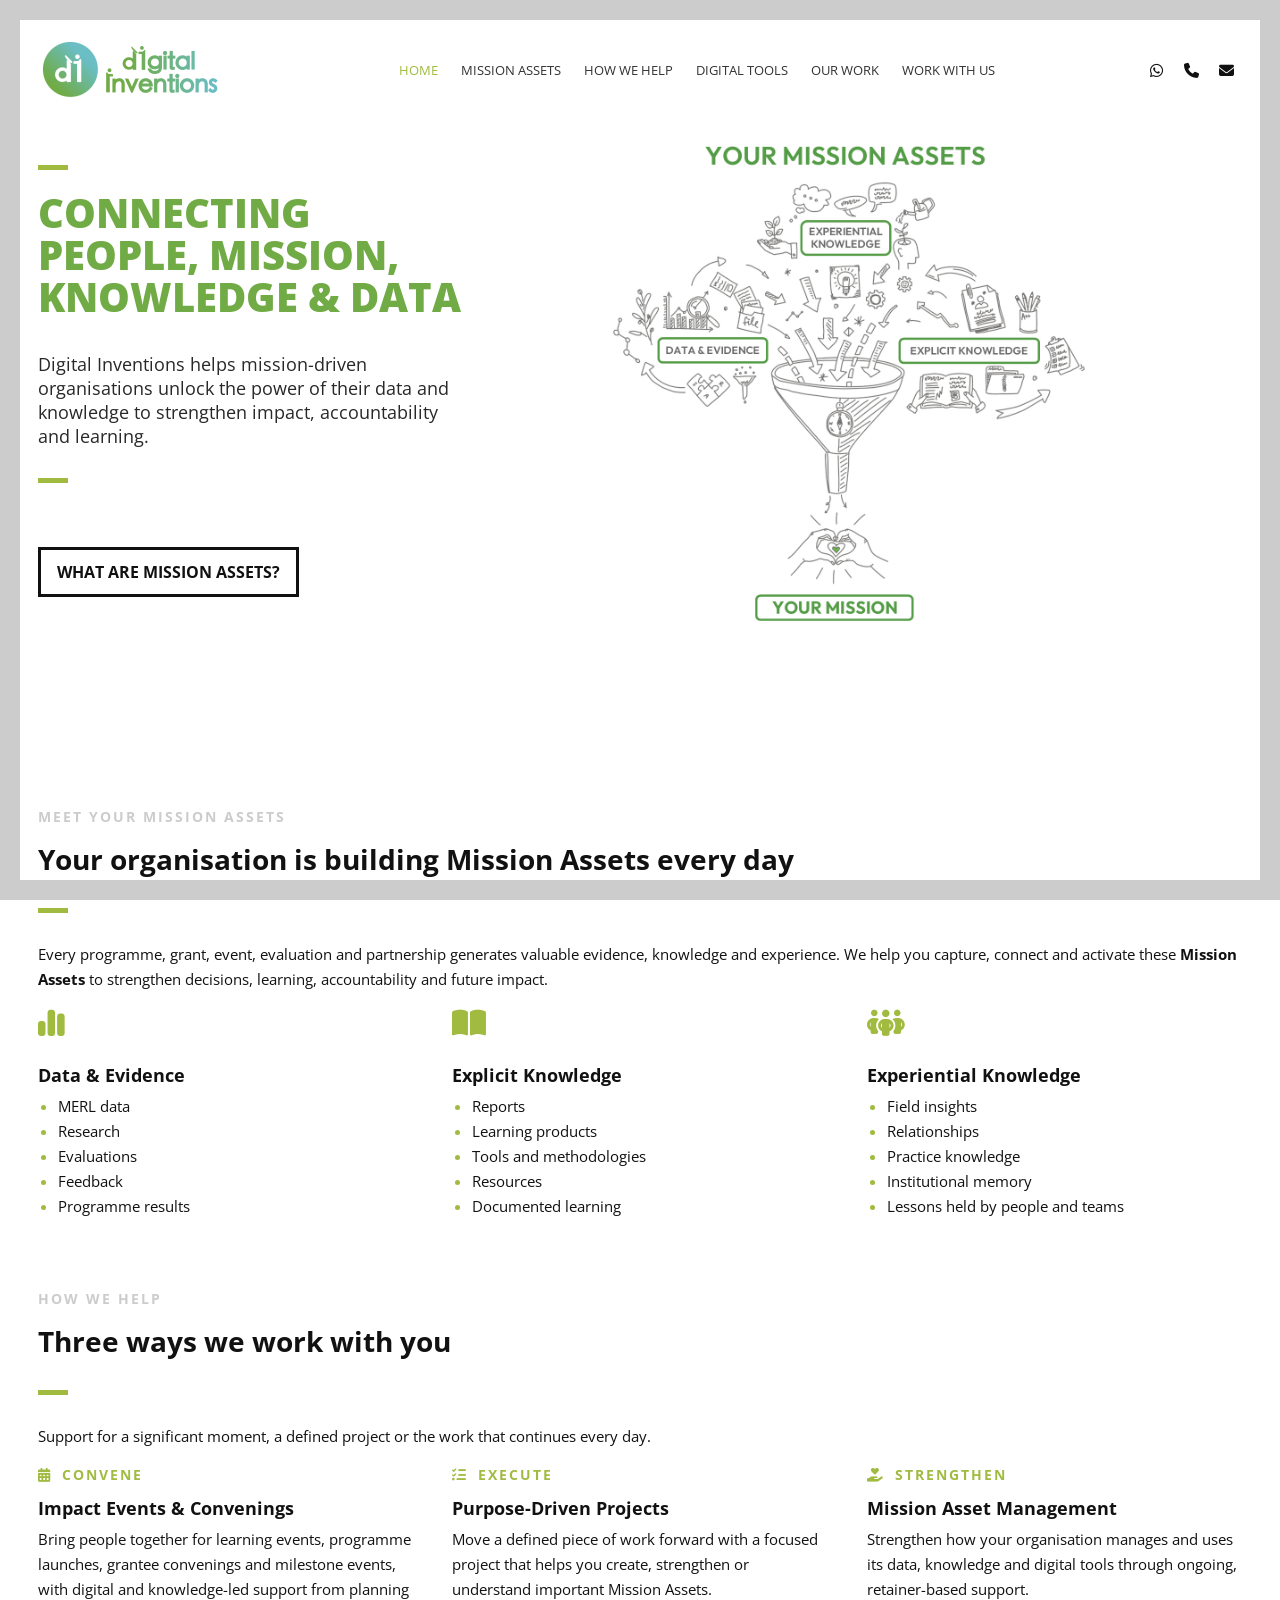
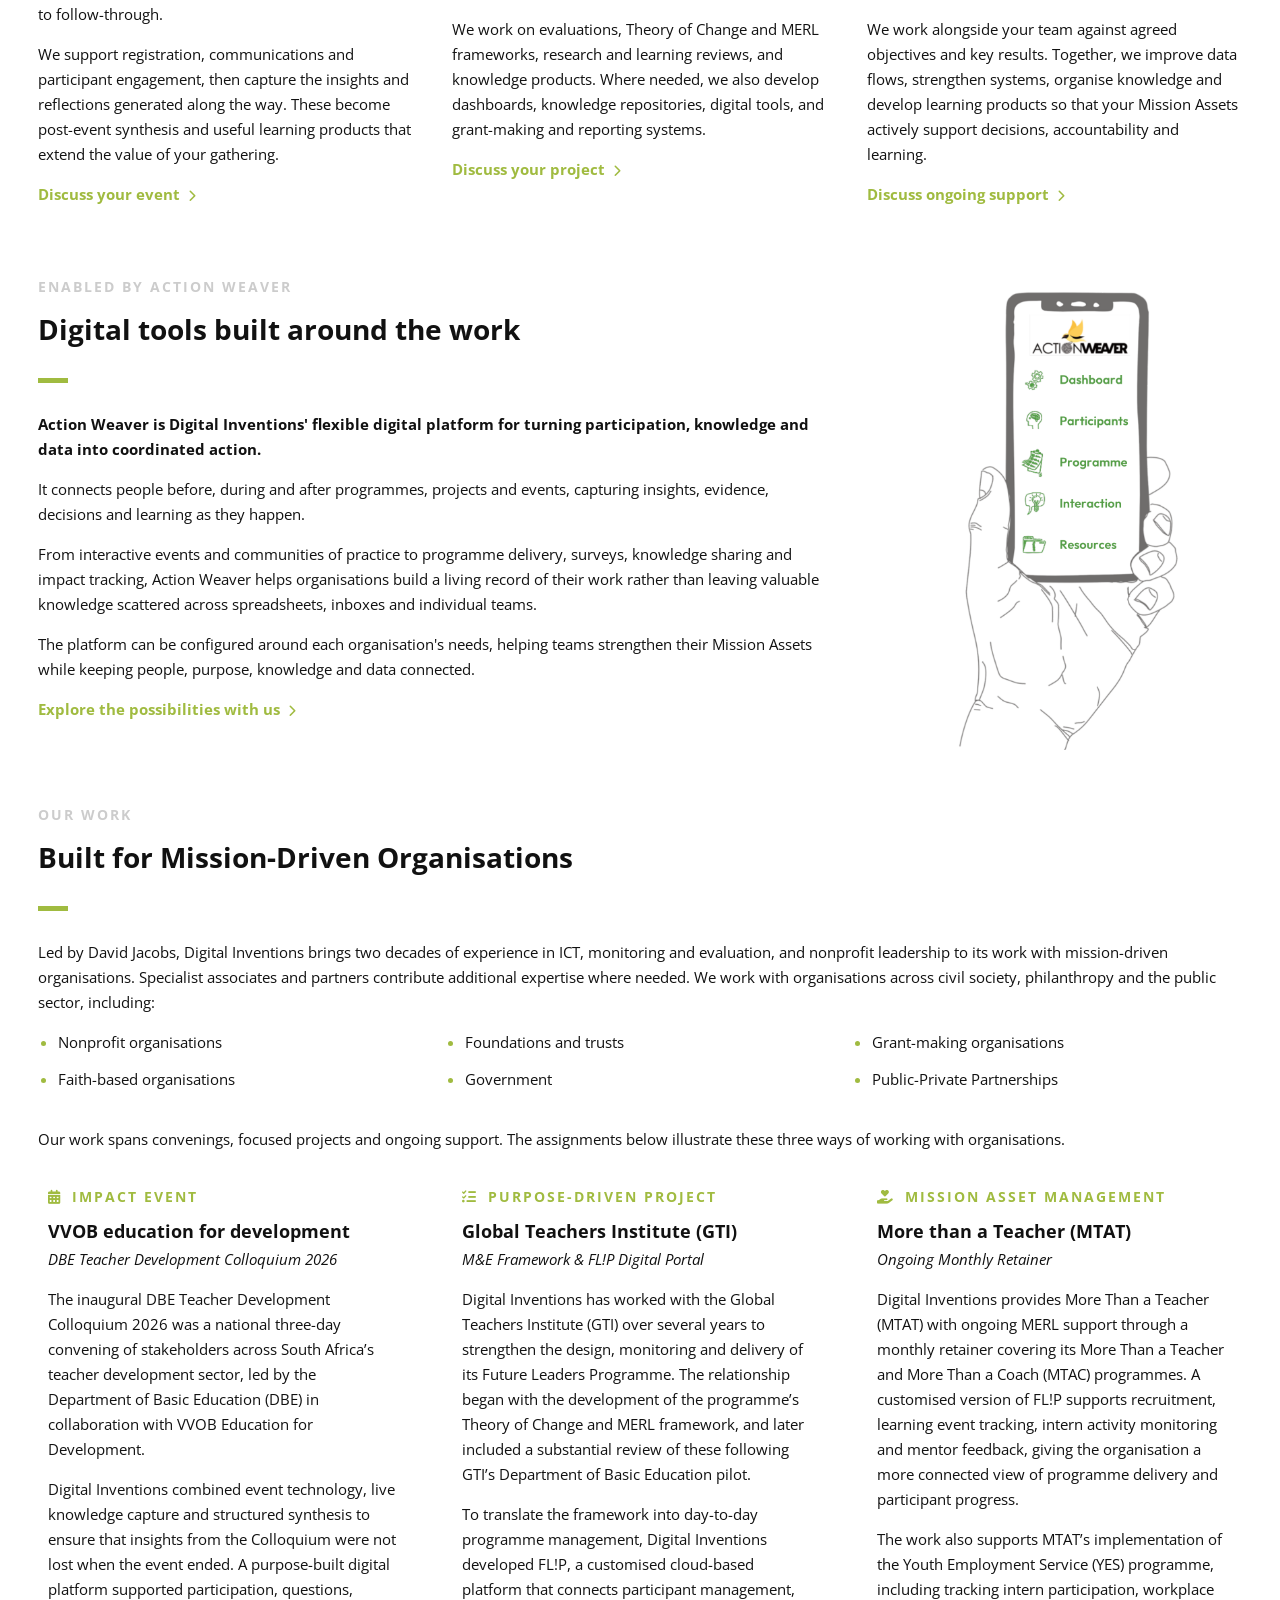
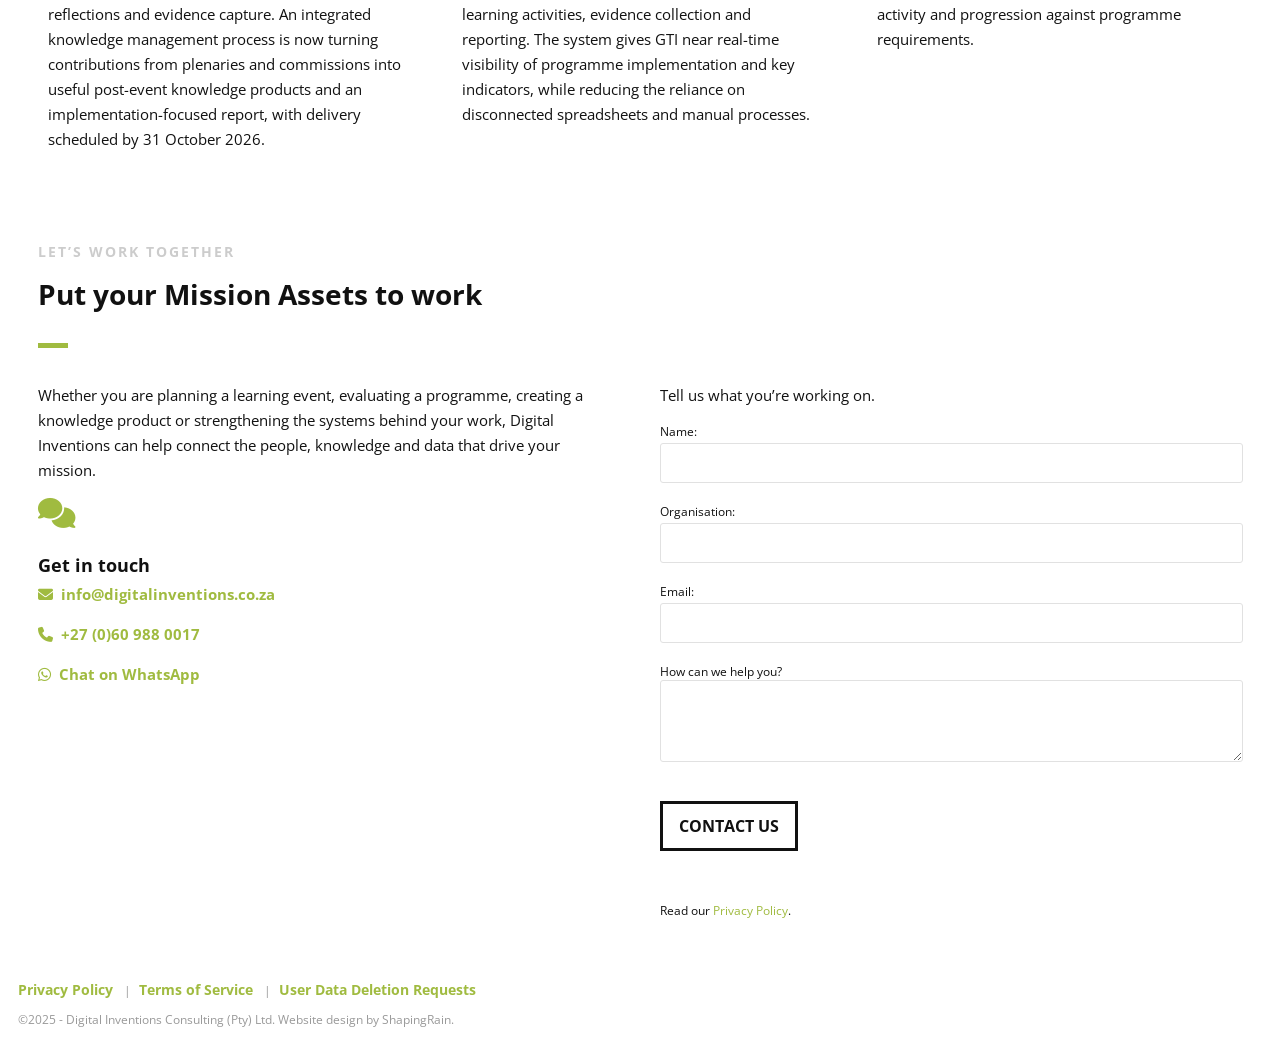
<file: index.html>
<!DOCTYPE html>
<html>
<head lang="en">
    <meta charset="UTF-8">

    <!--Page Title-->
    <title>Digital Inventions Consulting</title>

    <!--Meta Keywords and Description-->
    <meta name="keywords" content="">
    <meta name="description" content="">
    <meta name="viewport" content="width=device-width, initial-scale=1.0, user-scalable=no" />
    <meta http-equiv="Cache-Control" content="no-store, no-cache, must-revalidate">
    <meta http-equiv="Pragma" content="no-cache">
    <meta http-equiv="Expires" content="0">

    <!--Favicon-->
    <link rel="shortcut icon" href="images/favicon.ico" title="Favicon" />

    <!-- Main CSS Files -->
    <link rel="stylesheet" href="css/style.css">

    <!-- Namari Color CSS -->
    <link rel="stylesheet" href="css/namari-color.css">

    <!--Icon Fonts - Font Awesome Icons-->
    <link href="fontawesome/css/all.min.css" rel="stylesheet">

    <!-- Animate CSS-->
    <link href="css/animate.css" rel="stylesheet" type="text/css">
    <!--Google Webfonts-->
    <link href='https://fonts.googleapis.com/css?family=Open+Sans:400,300,600,700,800' rel='stylesheet' type='text/css'>


</head>
<body>

<!-- Preloader -->
<div id="preloader">
    <div id="status" class="la-ball-triangle-path">
        <div></div>
        <div></div>
        <div></div>
    </div>
</div>
<!--End of Preloader-->

<div class="page-border" data-wow-duration="0.7s" data-wow-delay="0.2s">
    <div class="top-border wow fadeInDown animated" style="visibility: visible; animation-name: fadeInDown;"></div>
    <div class="right-border wow fadeInRight animated" style="visibility: visible; animation-name: fadeInRight;"></div>
    <div class="bottom-border wow fadeInUp animated" style="visibility: visible; animation-name: fadeInUp;"></div>
    <div class="left-border wow fadeInLeft animated" style="visibility: visible; animation-name: fadeInLeft;"></div>
</div>

<div id="wrapper">

    <header id="banner" class="scrollto clearfix" data-enllax-ratio=".5">
        <div id="header" class="nav-collapse">
            <div class="row clearfix">
                <div class="col-1">

                    <!--Logo-->
                    <div id="logo">

                        <!--Logo that is shown on the banner-->
                        <img src="images/logo.png" id="banner-logo" alt="Landing Page"/>
                        <!--End of Banner Logo-->

                        <!--The Logo that is shown on the sticky Navigation Bar-->
                        <img src="images/logo-2.png" id="navigation-logo" alt="Landing Page"/>
                        <!--End of Navigation Logo-->

                    </div>
                    <!--End of Logo-->

                    <aside>

                        <!--Social Icons in Header-->
                        <ul class="social-icons">
                            <li>
                                <a target="_blank" title="Whatsapp" href="https://wa.me/+27609880017">
                                    <b><i class="fa fa-brands fa-whatsapp fa-1x"></i></b><span>Whatsapp</span>
                                </a>
                            </li>
                            <li>
                                <a target="_blank" title="Telephone" href="tel:+27609880017">
                                    <i class="fa fa-phone fa-1x"></i><span>Telephone</span>
                                </a>
                            </li>
                            <li>
                                <script>
                                    const user = "info";
                                    const domain = "digitalinventions.co.za";
                                    const email = user + "@" + domain;
                                    document.write('<a target="_blank" title="Email" href="mailto:' + email + '"><i class="fa fa-envelope fa-1x"></i></a>');
                                </script>
                            </li>
                        </ul>
                        <!--End of Social Icons in Header-->

                    </aside>

                    <!--Main Navigation-->
                    <nav id="nav-main">
                        <ul>
                            <li>
                                <a href="#banner">Home</a>
                            </li>
                            <li>
                                <a href="#about">MISSION ASSETS</a>
                            </li>
                            <li>
                                <a href="#approach">HOW WE HELP</a>
                            </li>
                            <li>
                                <a href="#action-weaver">DIGITAL TOOLS</a>
                            </li>
                            <li>
                                <a href="#services">OUR WORK</a>
                            </li>
                            <li>
                                <a href="#contact">Work with Us</a>
                            </li>
                        </ul>
                    </nav>
                    <!--End of Main Navigation-->

                    <div id="nav-trigger"><span></span></div>
                    <nav id="nav-mobile"></nav>

                </div>
            </div>
        </div><!--End of Header-->

        <!--Banner Content-->
        <div id="banner-content" class="row clearfix">

            <div class="col-38">

                <div class="section-heading">
                    <h1 class="desktop-heading">CONNECTING PEOPLE, MISSION, KNOWLEDGE &amp; DATA</h1>
                    <h2>Digital Inventions helps mission-driven organisations unlock the power of their data and knowledge to strengthen impact, accountability and learning.</h2>
                </div>

                <!--Call to Action-->
                <a href="#about" class="button">WHAT ARE MISSION ASSETS?</a>
                <!--End Call to Action-->

            </div>

        </div><!--End of Row-->
    </header>

    <!--Main Content Area-->
    <main id="content">

        <!--Mission Assets-->
        <section id="about" class="introduction scrollto">
            <div class="row no-padding-bottom clearfix">
                <div class="col-1 mission-assets-intro">
                    <div class="section-heading">
                        <h3>MEET YOUR MISSION ASSETS</h3>
                        <h2 class="section-title">Your organisation is building Mission Assets every day</h2>
                    </div>
                    <p>Every programme, grant, event, evaluation and partnership generates valuable evidence, knowledge and experience. We help you capture, connect and activate these <strong>Mission Assets</strong> to strengthen decisions, learning, accountability and future impact.</p>
                </div>
                <div class="col-3 icon-block icon-top mission-asset-column">
                    <div class="icon"><i class="fa-solid fa-chart-simple fa-2x" aria-hidden="true"></i></div>
                    <div class="icon-block-description">
                        <h4>Data &amp; Evidence</h4>
                        <ul class="mission-asset-list">
                            <li>MERL data</li>
                            <li>Research</li>
                            <li>Evaluations</li>
                            <li>Feedback</li>
                            <li>Programme results</li>
                        </ul>
                    </div>
                </div>
                <div class="col-3 icon-block icon-top mission-asset-column">
                    <div class="icon"><i class="fa-solid fa-book-open fa-2x" aria-hidden="true"></i></div>
                    <div class="icon-block-description">
                        <h4>Explicit Knowledge</h4>
                        <ul class="mission-asset-list">
                            <li>Reports</li>
                            <li>Learning products</li>
                            <li>Tools and methodologies</li>
                            <li>Resources</li>
                            <li>Documented learning</li>
                        </ul>
                    </div>
                </div>
                <div class="col-3 icon-block icon-top mission-asset-column">
                    <div class="icon"><i class="fa-solid fa-people-group fa-2x" aria-hidden="true"></i></div>
                    <div class="icon-block-description">
                        <h4>Experiential Knowledge</h4>
                        <ul class="mission-asset-list">
                            <li>Field insights</li>
                            <li>Relationships</li>
                            <li>Practice knowledge</li>
                            <li>Institutional memory</li>
                            <li>Lessons held by people and teams</li>
                        </ul>
                    </div>
                </div>
                <div class="col-1 mission-funnel-mobile">
                    <img src="images/company-images/mission.png" width="900" height="600" alt="Data and evidence, explicit knowledge and experiential knowledge flow together through a funnel to support your mission." loading="lazy">
                </div>
            </div>
        </section>
        <!--End of Mission Assets-->
        <!--How We Help-->
        <section id="approach" class="introduction scrollto">
            <div class="row no-padding-bottom clearfix">
                <div class="col-1 help-intro">
                    <div class="section-heading">
                        <h3>HOW WE HELP</h3>
                        <h2 class="section-title">Three ways we work with you</h2>
                    </div>
                    <p>Support for a significant moment, a defined project or the work that continues every day.</p>
                </div>
                <div class="col-3 icon-block icon-top help-column">
                    <div class="icon"><i class="fa-solid fa-calendar-days fa-2x" aria-hidden="true"></i><strong class="help-icon-label">CONVENE</strong></div>
                    <div class="icon-block-description">
                        <h4>Impact Events &amp; Convenings</h4>
                        <p>Bring people together for learning events, programme launches, grantee convenings and milestone events, with digital and knowledge-led support from planning to follow-through.</p>
                        <p>We support registration, communications and participant engagement, then capture the insights and reflections generated along the way. These become post-event synthesis and useful learning products that extend the value of your gathering.</p>
                        <p><a href="#contact" class="enquiry-link"><strong>Discuss your event</strong><i class="fa-solid fa-chevron-right" aria-hidden="true"></i></a></p>
                    </div>
                </div>
                <div class="col-3 icon-block icon-top help-column">
                    <div class="icon"><i class="fa-solid fa-list-check fa-2x" aria-hidden="true"></i><strong class="help-icon-label">EXECUTE</strong></div>
                    <div class="icon-block-description">
                        <h4>Purpose-Driven Projects</h4>
                        <p>Move a defined piece of work forward with a focused project that helps you create, strengthen or understand important Mission Assets.</p>
                        <p>We work on evaluations, Theory of Change and MERL frameworks, research and learning reviews, and knowledge products. Where needed, we also develop dashboards, knowledge repositories, digital tools, and grant-making and reporting systems.</p>
                        <p><a href="#contact" class="enquiry-link"><strong>Discuss your project</strong><i class="fa-solid fa-chevron-right" aria-hidden="true"></i></a></p>
                    </div>
                </div>
                <div class="col-3 icon-block icon-top help-column">
                    <div class="icon"><i class="fa-solid fa-hand-holding-heart fa-2x" aria-hidden="true"></i><strong class="help-icon-label">STRENGTHEN</strong></div>
                    <div class="icon-block-description">
                        <h4>Mission Asset Management</h4>
                        <p>Strengthen how your organisation manages and uses its data, knowledge and digital tools through ongoing, retainer-based support.</p>
                        <p>We work alongside your team against agreed objectives and key results. Together, we improve data flows, strengthen systems, organise knowledge and develop learning products so that your Mission Assets actively support decisions, accountability and learning.</p>
                        <p><a href="#contact" class="enquiry-link"><strong>Discuss ongoing support</strong><i class="fa-solid fa-chevron-right" aria-hidden="true"></i></a></p>
                    </div>
                </div>
            </div>
        </section>
        <!--End of How We Help-->

        <!--Action Weaver-->
        <section id="action-weaver" class="introduction scrollto">
            <div class="row no-padding-bottom clearfix">
                <div class="col-2-3 digital-tools-copy">
                    <div class="section-heading">
                        <h3>ENABLED BY ACTION WEAVER</h3>
                        <h2 class="section-title">Digital tools built around the work</h2>
                    </div>
                    <p><strong>Action Weaver is Digital Inventions' flexible digital platform for turning participation, knowledge and data into coordinated action.</strong></p>
                    <p>It connects people before, during and after programmes, projects and events, capturing insights, evidence, decisions and learning as they happen.</p>
                    <p>From interactive events and communities of practice to programme delivery, surveys, knowledge sharing and impact tracking, Action Weaver helps organisations build a living record of their work rather than leaving valuable knowledge scattered across spreadsheets, inboxes and individual teams.</p>
                    <p>The platform can be configured around each organisation's needs, helping teams strengthen their Mission Assets while keeping people, purpose, knowledge and data connected.</p>
                    <p><a href="#contact" class="enquiry-link"><strong>Explore the possibilities with us</strong><i class="fa-solid fa-chevron-right" aria-hidden="true"></i></a></p>
                </div>
                <div class="col-3 digital-tools-image">
                    <img src="images/company-images/phone.png" alt="Action Weaver on a phone, showing Dashboard, Participants, Programme, Interaction and Resources" width="1068" height="1432" loading="lazy">
                </div>
            </div>
        </section>
        <!--End of Action Weaver-->
        <!--Our Work-->
        <section id="services" class="introduction scrollto">
            <div class="row no-padding-bottom clearfix">
                <div class="col-1">
                    <div class="section-heading">
                        <h3>OUR WORK</h3>
                        <h2 class="section-title">Built for Mission-Driven Organisations</h2>
                    </div>
                    <p>Led by David Jacobs, Digital Inventions brings two decades of experience in ICT, monitoring and evaluation, and nonprofit leadership to its work with mission-driven organisations. Specialist associates and partners contribute additional expertise where needed. We work with organisations across civil society, philanthropy and the public sector, including:</p>
                    <ul class="organisation-types">
                        <li>Nonprofit organisations</li>
                        <li>Foundations and trusts</li>
                        <li>Grant-making organisations</li>
                        <li>Faith-based organisations</li>
                        <li>Government</li>
                        <li>Public-Private Partnerships</li>
                    </ul>
                </div>
                <div class="col-1">
                    <p>Our work spans convenings, focused projects and ongoing support. The assignments below illustrate these three ways of working with organisations.</p>
                </div>
                <article class="col-3 icon-block icon-top">
                    <div class="icon section-heading case-study-category"><i class="fa-solid fa-calendar-days fa-2x" aria-hidden="true"></i><h3>IMPACT EVENT</h3></div>
                    <div class="icon-block-description">
                        <div class="section-heading case-study-heading">
                            <h4 class="case-study-client">VVOB education for development</h4>
                            <p class="case-study-assignment"><em>DBE Teacher Development Colloquium 2026</em></p>
                        </div>
                        <p>The inaugural DBE Teacher Development Colloquium 2026 was a national three-day convening of stakeholders across South Africa’s teacher development sector, led by the Department of Basic Education (DBE) in collaboration with VVOB Education for Development.</p>
                        <p>Digital Inventions combined event technology, live knowledge capture and structured synthesis to ensure that insights from the Colloquium were not lost when the event ended. A purpose-built digital platform supported participation, questions, reflections and evidence capture. An integrated knowledge management process is now turning contributions from plenaries and commissions into useful post-event knowledge products and an implementation-focused report, with delivery scheduled by 31 October 2026.</p>
                    </div>
                </article>
                <article class="col-3 icon-block icon-top">
                    <div class="icon section-heading case-study-category"><i class="fa-solid fa-list-check fa-2x" aria-hidden="true"></i><h3>PURPOSE-DRIVEN PROJECT</h3></div>
                    <div class="icon-block-description">
                        <div class="section-heading case-study-heading">
                            <h4 class="case-study-client">Global Teachers Institute (GTI)</h4>
                            <p class="case-study-assignment"><em>M&amp;E Framework &amp; FL!P Digital Portal</em></p>
                        </div>
                        <p>Digital Inventions has worked with the Global Teachers Institute (GTI) over several years to strengthen the design, monitoring and delivery of its Future Leaders Programme. The relationship began with the development of the programme’s Theory of Change and MERL framework, and later included a substantial review of these following GTI’s Department of Basic Education pilot.</p>
                        <p>To translate the framework into day-to-day programme management, Digital Inventions developed FL!P, a customised cloud-based platform that connects participant management, learning activities, evidence collection and reporting. The system gives GTI near real-time visibility of programme implementation and key indicators, while reducing the reliance on disconnected spreadsheets and manual processes.</p>
                    </div>
                </article>
                <article class="col-3 icon-block icon-top">
                    <div class="icon section-heading case-study-category"><i class="fa-solid fa-hand-holding-heart fa-2x" aria-hidden="true"></i><h3>MISSION ASSET MANAGEMENT</h3></div>
                    <div class="icon-block-description">
                        <div class="section-heading case-study-heading">
                            <h4 class="case-study-client">More than a Teacher (MTAT)</h4>
                            <p class="case-study-assignment"><em>Ongoing Monthly Retainer</em></p>
                        </div>
                        <p>Digital Inventions provides More Than a Teacher (MTAT) with ongoing MERL support through a monthly retainer covering its More Than a Teacher and More Than a Coach (MTAC) programmes. A customised version of FL!P supports recruitment, learning event tracking, intern activity monitoring and mentor feedback, giving the organisation a more connected view of programme delivery and participant progress.</p>
                        <p>The work also supports MTAT’s implementation of the Youth Employment Service (YES) programme, including tracking intern participation, workplace activity and progression against programme requirements.</p>
                    </div>
                </article>
            </div>
        </section>
        <!--End of Our Work-->
        <!--Contact Us-->
        <div id="contact" class="scrollto clearfix">
            <div class="row clearfix">
                <div class="col-1">
                    <div class="section-heading">
                        <h3>LET’S WORK TOGETHER</h3>
                        <h2 class="section-title">Put your Mission Assets to work</h2>
                    </div>
                </div>
                <div class="col-2">
                    <p>Whether you are planning a learning event, evaluating a programme, creating a knowledge product or strengthening the systems behind your work, Digital Inventions can help connect the people, knowledge and data that drive your mission.</p>
                    <div class="icon-block icon-top">
                        <div class="icon"><i class="fa fa-comments fa-2x" aria-hidden="true"></i></div>
                        <div class="icon-block-description">
                            <h4>Get in touch</h4>
                            <ul style="list-style-type:none; padding-left:0;">
                                <li><a href="mailto:info@digitalinventions.co.za"><i class="fa fa-envelope" aria-hidden="true"></i>&nbsp; <strong>info@digitalinventions.co.za</strong></a><br /><br /></li>
                                <li><a href="tel:+27609880017"><i class="fa fa-phone" aria-hidden="true"></i>&nbsp; <strong>+27 (0)60 988 0017</strong></a><br /><br /></li>
                                <li><a href="https://wa.me/27609880017"><i class="fa-brands fa-whatsapp" aria-hidden="true"></i>&nbsp; <strong>Chat on WhatsApp</strong></a></li>
                            </ul>
                        </div>
                    </div>
                </div>
                <div class="col-2">
                    <p>Tell us what you’re working on.</p>
                    <form action="https://formspree.io/f/meogzdgv" method="POST">
                        <div style="font-size:12px">
                            <label>Name:<br /><input style="width:100%" type="text" name="name" autocomplete="name" required></label><br /><br />
                            <label>Organisation:<br /><input style="width:100%" type="text" name="organisation" autocomplete="organization" required></label><br /><br />
                            <label>Email:<br /><input style="width:100%" type="email" name="_replyto" autocomplete="email" required></label><br /><br />
                            <label>How can we help you?<br /><textarea rows="4" style="width:100%" name="message" required></textarea></label><br />
                            <button type="submit" class="button">CONTACT US</button>
                            <p>Read our <a href="privacy-policy.html">Privacy Policy</a>.</p>
                        </div>
                    </form>
                </div>
            </div>
        </div>
        <!--End of Contact Us-->

    </main>
    <!--End Main Content Area-->


    <!--Footer-->
    <footer id="landing-footer" class="clearfix">
        <div class="row clearfix">

            <ul class="footer-links">
                <li><a href="privacy-policy.html">Privacy Policy</a></li>
                <li><a href="terms-of-service.html">Terms of Service</a></li>
                <li><a href="user-data-deletion-requests.html">User Data Deletion Requests</a></li>
            </ul>

            <p id="copyright">&copy;2025 - Digital Inventions Consulting (Pty) Ltd. Website design by <a href="https://www.shapingrain.com">ShapingRain</a>.</p>

           
            <!--End of Social Icons in Footer-->
        </div>
    </footer>
    <!--End of Footer-->

</div>

<!-- Include JavaScript resources -->
<script src="js/jquery.1.8.3.min.js"></script>
<script src="js/wow.min.js"></script>
<script src="js/featherlight.min.js"></script>
<script src="js/featherlight.gallery.min.js"></script>
<script src="js/jquery.enllax.min.js"></script>
<script src="js/jquery.scrollUp.min.js"></script>
<script src="js/jquery.easing.min.js"></script>
<script src="js/jquery.stickyNavbar.min.js"></script>
<script src="js/jquery.waypoints.min.js"></script>
<script src="js/images-loaded.min.js"></script>
<script src="js/lightbox.min.js"></script>
<script src="js/site.js"></script>


</body>
</html>
</file>
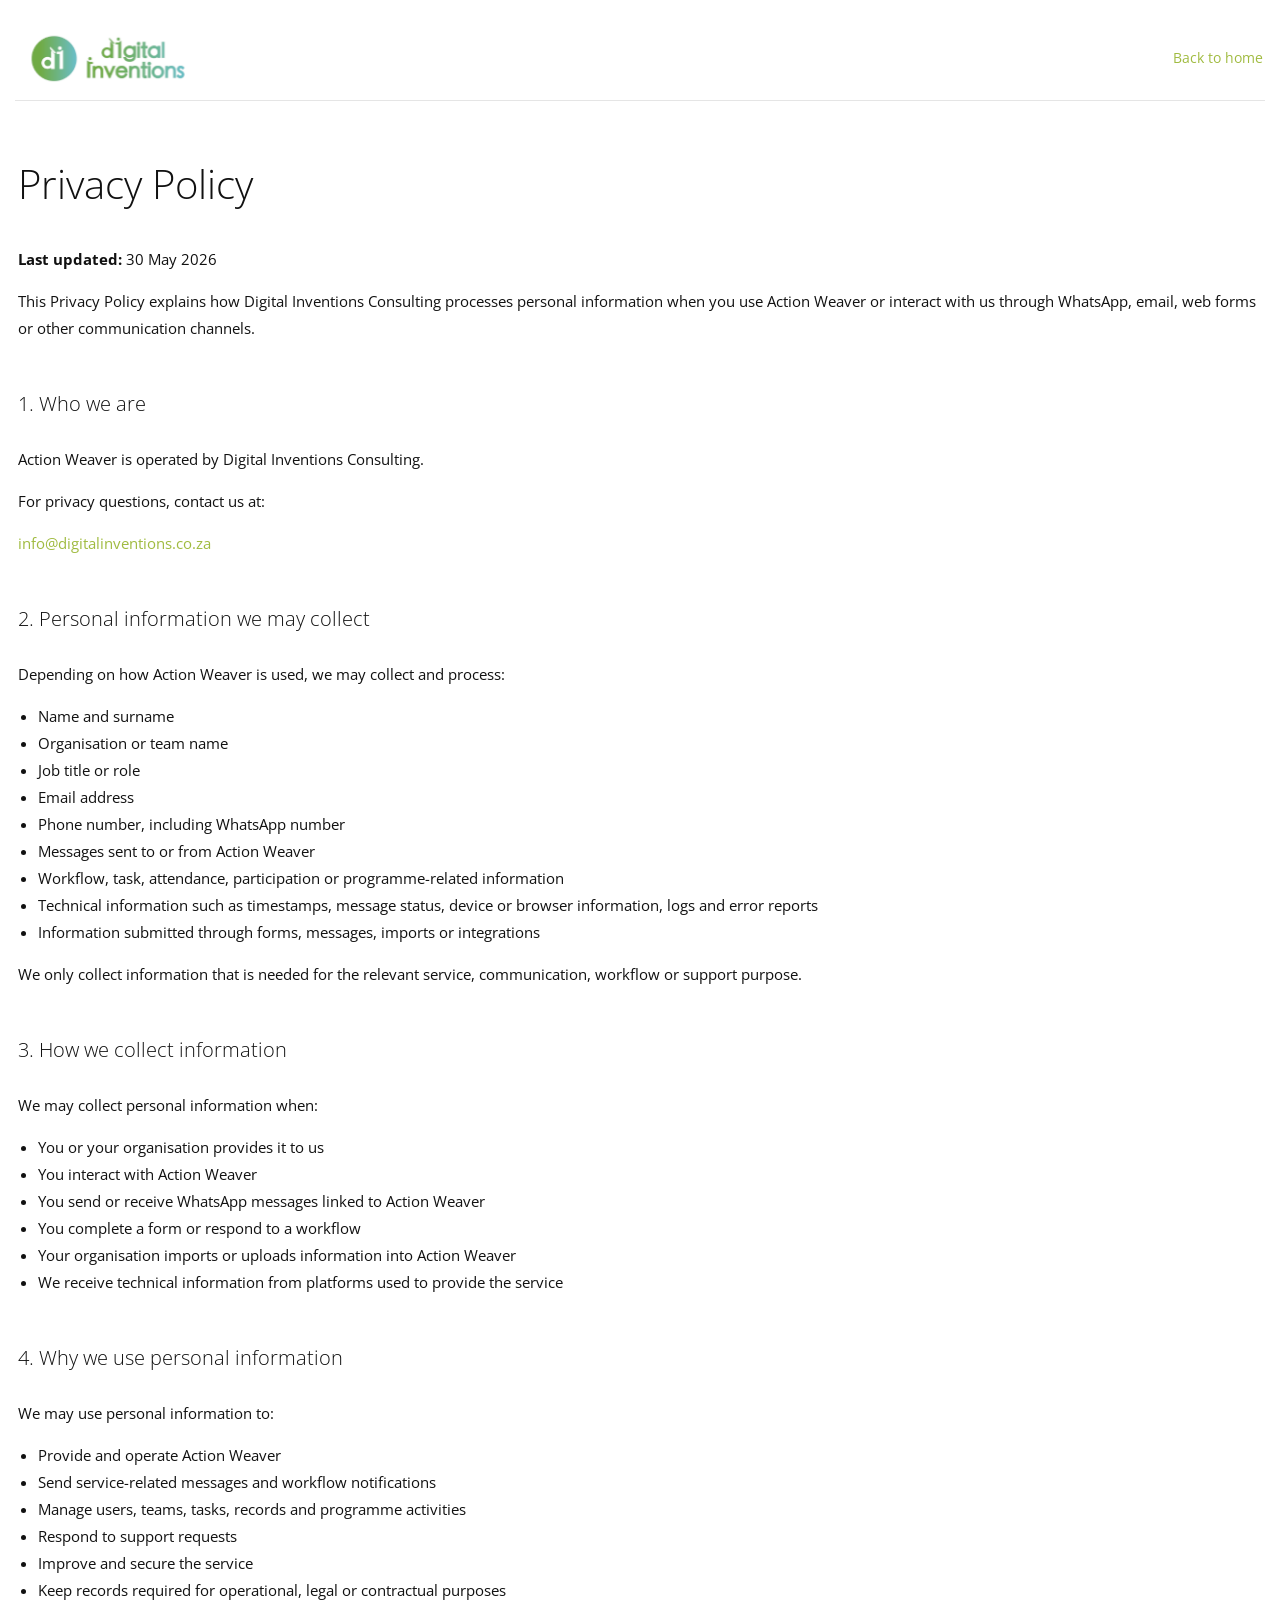
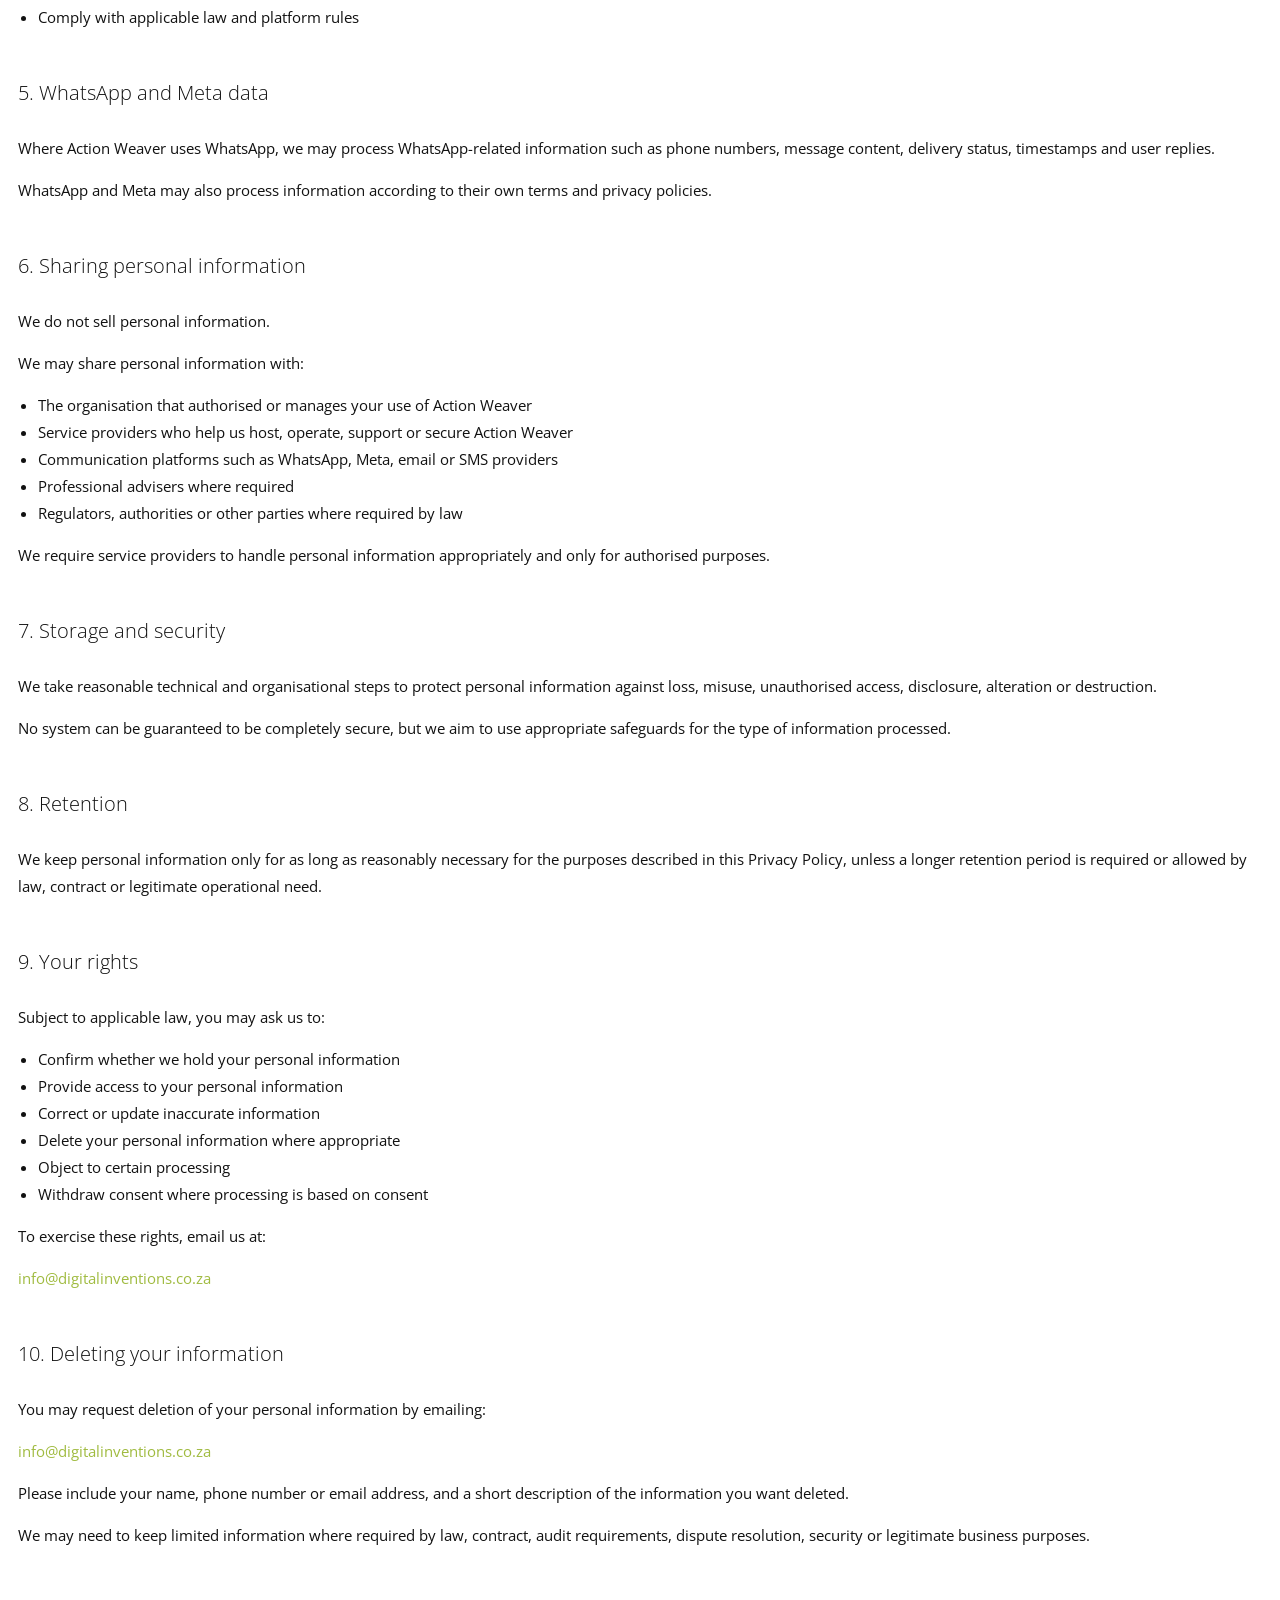
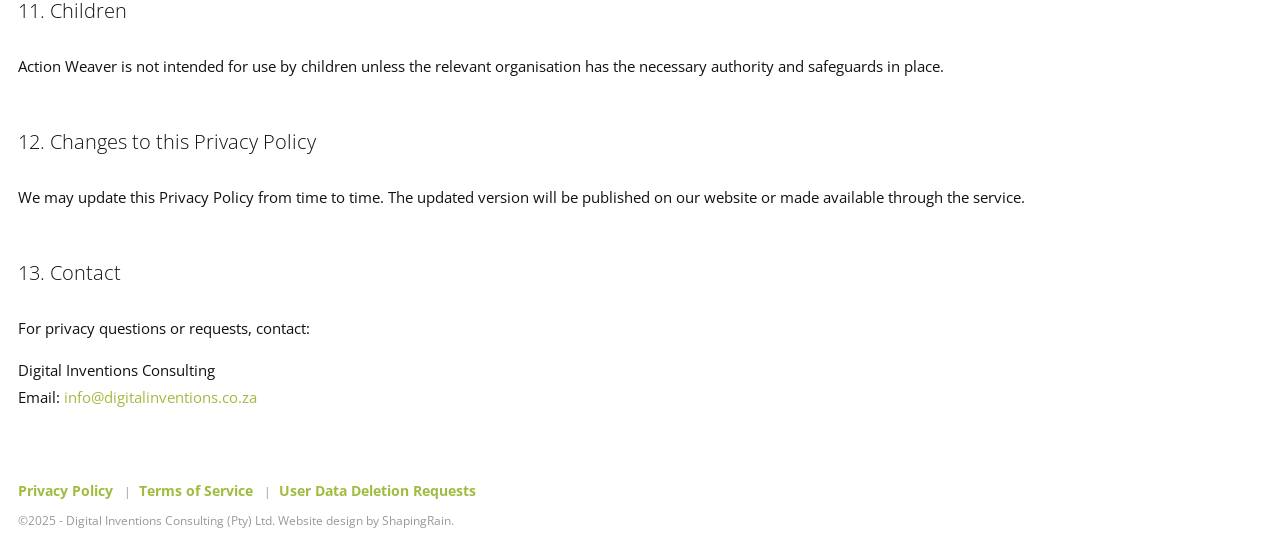
<file: privacy-policy.html>
<!DOCTYPE html>
<html lang="en">
<head>
    <meta charset="UTF-8">
    <title>Privacy Policy | Digital Inventions Consulting</title>
    <meta name="description" content="Privacy Policy for Action Weaver, operated by Digital Inventions Consulting.">
    <meta name="viewport" content="width=device-width, initial-scale=1.0">
    <link rel="shortcut icon" href="images/favicon.ico" title="Favicon">
    <link rel="stylesheet" href="css/style.css">
    <link rel="stylesheet" href="css/namari-color.css">
    <link href="https://fonts.googleapis.com/css?family=Open+Sans:400,300,600,700,800" rel="stylesheet" type="text/css">
</head>
<body>
    <div id="wrapper">
        <header class="legal-page-header">
            <div class="row clearfix">
                <a class="home-link" href="index.html" aria-label="Digital Inventions Consulting home">
                    <img src="images/logo-2.png" alt="Digital Inventions Consulting">
                </a>
                <a class="back-link" href="index.html">Back to home</a>
            </div>
        </header>

        <main class="legal-page">
            <div class="row clearfix">
                <h1>Privacy Policy</h1>
                <p><strong>Last updated:</strong> 30 May 2026</p>

                <p>This Privacy Policy explains how Digital Inventions Consulting processes personal information when you use Action Weaver or interact with us through WhatsApp, email, web forms or other communication channels.</p>

                <h2>1. Who we are</h2>
                <p>Action Weaver is operated by Digital Inventions Consulting.</p>
                <p>For privacy questions, contact us at:</p>
                <p><a href="mailto:info@digitalinventions.co.za">info@digitalinventions.co.za</a></p>

                <h2>2. Personal information we may collect</h2>
                <p>Depending on how Action Weaver is used, we may collect and process:</p>
                <ul>
                    <li>Name and surname</li>
                    <li>Organisation or team name</li>
                    <li>Job title or role</li>
                    <li>Email address</li>
                    <li>Phone number, including WhatsApp number</li>
                    <li>Messages sent to or from Action Weaver</li>
                    <li>Workflow, task, attendance, participation or programme-related information</li>
                    <li>Technical information such as timestamps, message status, device or browser information, logs and error reports</li>
                    <li>Information submitted through forms, messages, imports or integrations</li>
                </ul>
                <p>We only collect information that is needed for the relevant service, communication, workflow or support purpose.</p>

                <h2>3. How we collect information</h2>
                <p>We may collect personal information when:</p>
                <ul>
                    <li>You or your organisation provides it to us</li>
                    <li>You interact with Action Weaver</li>
                    <li>You send or receive WhatsApp messages linked to Action Weaver</li>
                    <li>You complete a form or respond to a workflow</li>
                    <li>Your organisation imports or uploads information into Action Weaver</li>
                    <li>We receive technical information from platforms used to provide the service</li>
                </ul>

                <h2>4. Why we use personal information</h2>
                <p>We may use personal information to:</p>
                <ul>
                    <li>Provide and operate Action Weaver</li>
                    <li>Send service-related messages and workflow notifications</li>
                    <li>Manage users, teams, tasks, records and programme activities</li>
                    <li>Respond to support requests</li>
                    <li>Improve and secure the service</li>
                    <li>Keep records required for operational, legal or contractual purposes</li>
                    <li>Comply with applicable law and platform rules</li>
                </ul>

                <h2>5. WhatsApp and Meta data</h2>
                <p>Where Action Weaver uses WhatsApp, we may process WhatsApp-related information such as phone numbers, message content, delivery status, timestamps and user replies.</p>
                <p>WhatsApp and Meta may also process information according to their own terms and privacy policies.</p>

                <h2>6. Sharing personal information</h2>
                <p>We do not sell personal information.</p>
                <p>We may share personal information with:</p>
                <ul>
                    <li>The organisation that authorised or manages your use of Action Weaver</li>
                    <li>Service providers who help us host, operate, support or secure Action Weaver</li>
                    <li>Communication platforms such as WhatsApp, Meta, email or SMS providers</li>
                    <li>Professional advisers where required</li>
                    <li>Regulators, authorities or other parties where required by law</li>
                </ul>
                <p>We require service providers to handle personal information appropriately and only for authorised purposes.</p>

                <h2>7. Storage and security</h2>
                <p>We take reasonable technical and organisational steps to protect personal information against loss, misuse, unauthorised access, disclosure, alteration or destruction.</p>
                <p>No system can be guaranteed to be completely secure, but we aim to use appropriate safeguards for the type of information processed.</p>

                <h2>8. Retention</h2>
                <p>We keep personal information only for as long as reasonably necessary for the purposes described in this Privacy Policy, unless a longer retention period is required or allowed by law, contract or legitimate operational need.</p>

                <h2>9. Your rights</h2>
                <p>Subject to applicable law, you may ask us to:</p>
                <ul>
                    <li>Confirm whether we hold your personal information</li>
                    <li>Provide access to your personal information</li>
                    <li>Correct or update inaccurate information</li>
                    <li>Delete your personal information where appropriate</li>
                    <li>Object to certain processing</li>
                    <li>Withdraw consent where processing is based on consent</li>
                </ul>
                <p>To exercise these rights, email us at:</p>
                <p><a href="mailto:info@digitalinventions.co.za">info@digitalinventions.co.za</a></p>

                <h2>10. Deleting your information</h2>
                <p>You may request deletion of your personal information by emailing:</p>
                <p><a href="mailto:info@digitalinventions.co.za">info@digitalinventions.co.za</a></p>
                <p>Please include your name, phone number or email address, and a short description of the information you want deleted.</p>
                <p>We may need to keep limited information where required by law, contract, audit requirements, dispute resolution, security or legitimate business purposes.</p>

                <h2>11. Children</h2>
                <p>Action Weaver is not intended for use by children unless the relevant organisation has the necessary authority and safeguards in place.</p>

                <h2>12. Changes to this Privacy Policy</h2>
                <p>We may update this Privacy Policy from time to time. The updated version will be published on our website or made available through the service.</p>

                <h2>13. Contact</h2>
                <p>For privacy questions or requests, contact:</p>
                <p>Digital Inventions Consulting<br>Email: <a href="mailto:info@digitalinventions.co.za">info@digitalinventions.co.za</a></p>
            </div>
        </main>

        <footer id="landing-footer" class="clearfix">
            <div class="row clearfix">
                <ul class="footer-links">
                    <li><a href="privacy-policy.html">Privacy Policy</a></li>
                    <li><a href="terms-of-service.html">Terms of Service</a></li>
                    <li><a href="user-data-deletion-requests.html">User Data Deletion Requests</a></li>
                </ul>
                <p id="copyright">&copy;2025 - Digital Inventions Consulting (Pty) Ltd. Website design by <a href="https://www.shapingrain.com">ShapingRain</a>.</p>
            </div>
        </footer>
    </div>
</body>
</html>
</file>
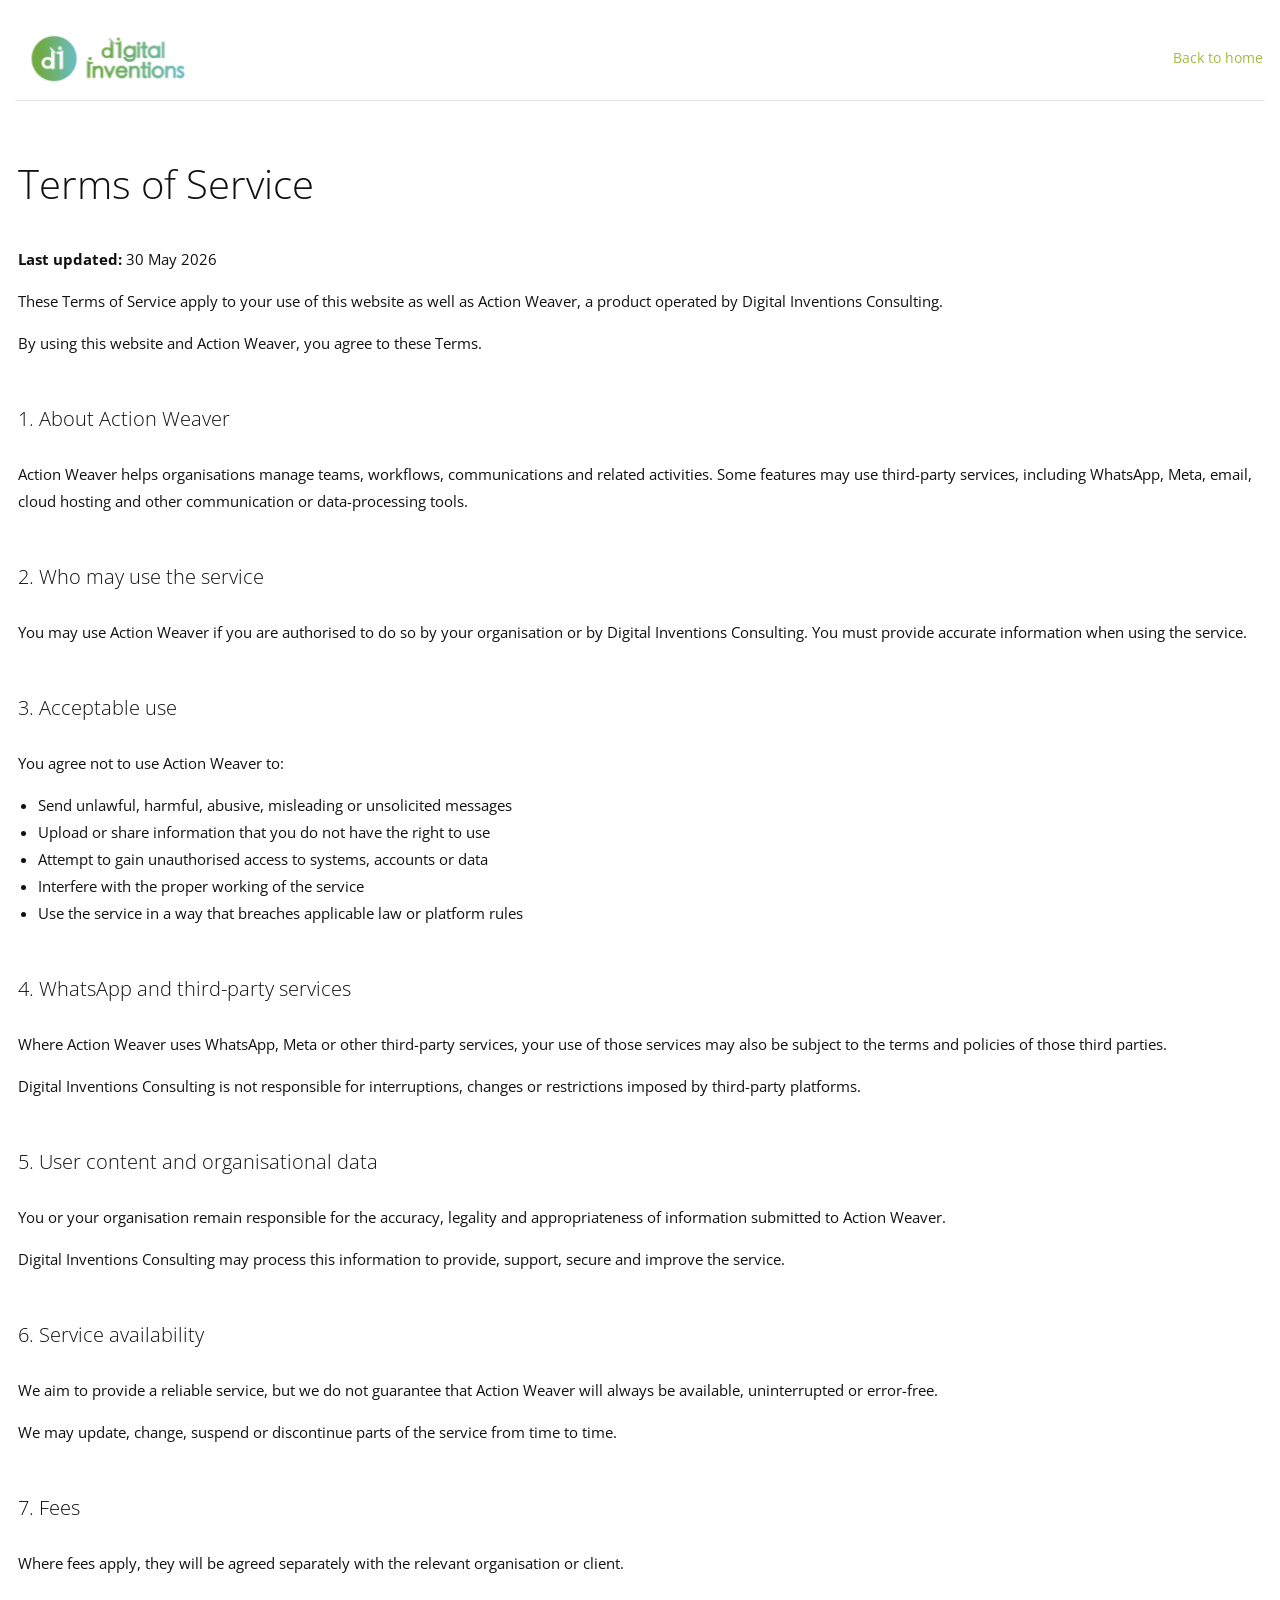
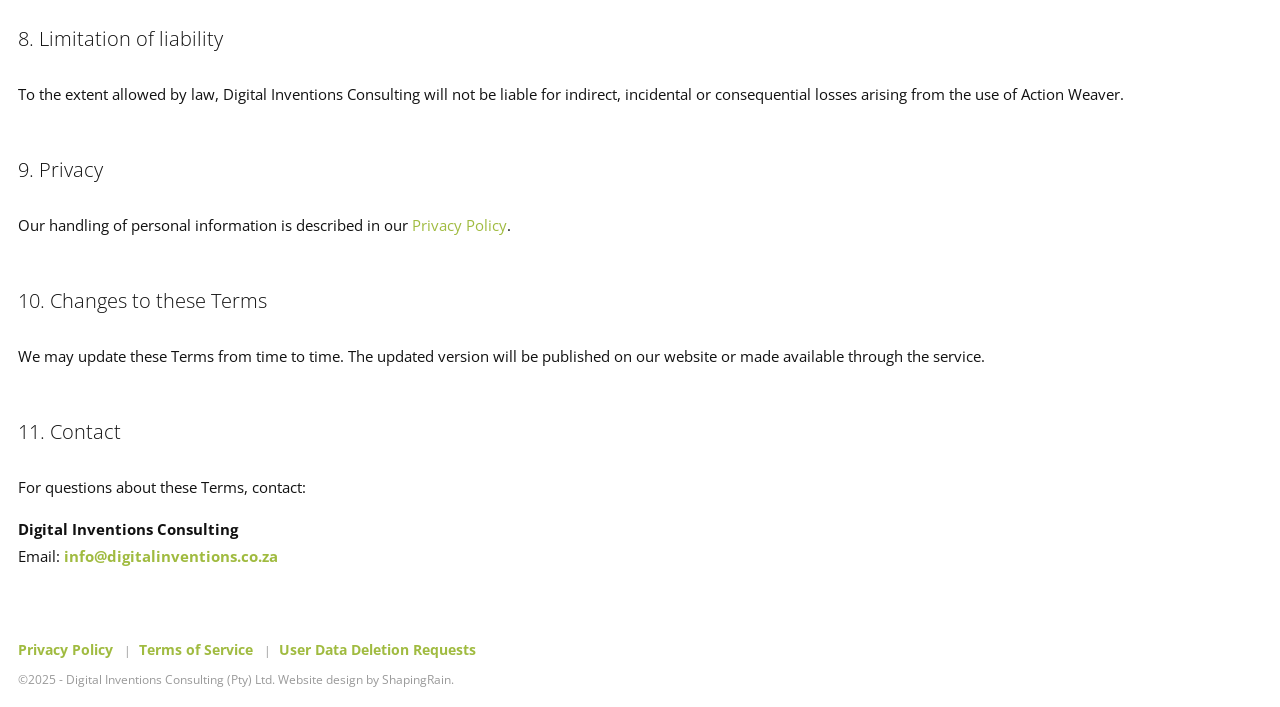
<file: terms-of-service.html>
<!DOCTYPE html>
<html lang="en">
<head>
    <meta charset="UTF-8">
    <title>Terms of Service | Digital Inventions Consulting</title>
    <meta name="description" content="Terms of Service for Action Weaver, operated by Digital Inventions Consulting.">
    <meta name="viewport" content="width=device-width, initial-scale=1.0">
    <link rel="shortcut icon" href="images/favicon.ico" title="Favicon">
    <link rel="stylesheet" href="css/style.css">
    <link rel="stylesheet" href="css/namari-color.css">
    <link href="https://fonts.googleapis.com/css?family=Open+Sans:400,300,600,700,800" rel="stylesheet" type="text/css">
</head>
<body>
    <div id="wrapper">
        <header class="legal-page-header">
            <div class="row clearfix">
                <a class="home-link" href="index.html" aria-label="Digital Inventions Consulting home">
                    <img src="images/logo-2.png" alt="Digital Inventions Consulting">
                </a>
                <a class="back-link" href="index.html">Back to home</a>
            </div>
        </header>

        <main class="legal-page">
            <div class="row clearfix">
                <h1>Terms of Service</h1>
                <p><strong>Last updated:</strong> 30 May 2026</p>

                <p>These Terms of Service apply to your use of this website as well as Action Weaver, a product operated by Digital Inventions Consulting.</p>
                <p>By using this website and Action Weaver, you agree to these Terms.</p>

                <h2>1. About Action Weaver</h2>
                <p>Action Weaver helps organisations manage teams, workflows, communications and related activities. Some features may use third-party services, including WhatsApp, Meta, email, cloud hosting and other communication or data-processing tools.</p>

                <h2>2. Who may use the service</h2>
                <p>You may use Action Weaver if you are authorised to do so by your organisation or by Digital Inventions Consulting. You must provide accurate information when using the service.</p>

                <h2>3. Acceptable use</h2>
                <p>You agree not to use Action Weaver to:</p>
                <ul>
                    <li>Send unlawful, harmful, abusive, misleading or unsolicited messages</li>
                    <li>Upload or share information that you do not have the right to use</li>
                    <li>Attempt to gain unauthorised access to systems, accounts or data</li>
                    <li>Interfere with the proper working of the service</li>
                    <li>Use the service in a way that breaches applicable law or platform rules</li>
                </ul>

                <h2>4. WhatsApp and third-party services</h2>
                <p>Where Action Weaver uses WhatsApp, Meta or other third-party services, your use of those services may also be subject to the terms and policies of those third parties.</p>
                <p>Digital Inventions Consulting is not responsible for interruptions, changes or restrictions imposed by third-party platforms.</p>

                <h2>5. User content and organisational data</h2>
                <p>You or your organisation remain responsible for the accuracy, legality and appropriateness of information submitted to Action Weaver.</p>
                <p>Digital Inventions Consulting may process this information to provide, support, secure and improve the service.</p>

                <h2>6. Service availability</h2>
                <p>We aim to provide a reliable service, but we do not guarantee that Action Weaver will always be available, uninterrupted or error-free.</p>
                <p>We may update, change, suspend or discontinue parts of the service from time to time.</p>

                <h2>7. Fees</h2>
                <p>Where fees apply, they will be agreed separately with the relevant organisation or client.</p>

                <h2>8. Limitation of liability</h2>
                <p>To the extent allowed by law, Digital Inventions Consulting will not be liable for indirect, incidental or consequential losses arising from the use of Action Weaver.</p>

                <h2>9. Privacy</h2>
                <p>Our handling of personal information is described in our <a href="privacy-policy.html">Privacy Policy</a>.</p>

                <h2>10. Changes to these Terms</h2>
                <p>We may update these Terms from time to time. The updated version will be published on our website or made available through the service.</p>

                <h2>11. Contact</h2>
                <p>For questions about these Terms, contact:</p>
                <p><strong>Digital Inventions Consulting</strong><br>Email: <strong><a href="mailto:info@digitalinventions.co.za">info@digitalinventions.co.za</a></strong></p>
            </div>
        </main>

        <footer id="landing-footer" class="clearfix">
            <div class="row clearfix">
                <ul class="footer-links">
                    <li><a href="privacy-policy.html">Privacy Policy</a></li>
                    <li><a href="terms-of-service.html">Terms of Service</a></li>
                    <li><a href="user-data-deletion-requests.html">User Data Deletion Requests</a></li>
                </ul>
                <p id="copyright">&copy;2025 - Digital Inventions Consulting (Pty) Ltd. Website design by <a href="https://www.shapingrain.com">ShapingRain</a>.</p>
            </div>
        </footer>
    </div>
</body>
</html>
</file>
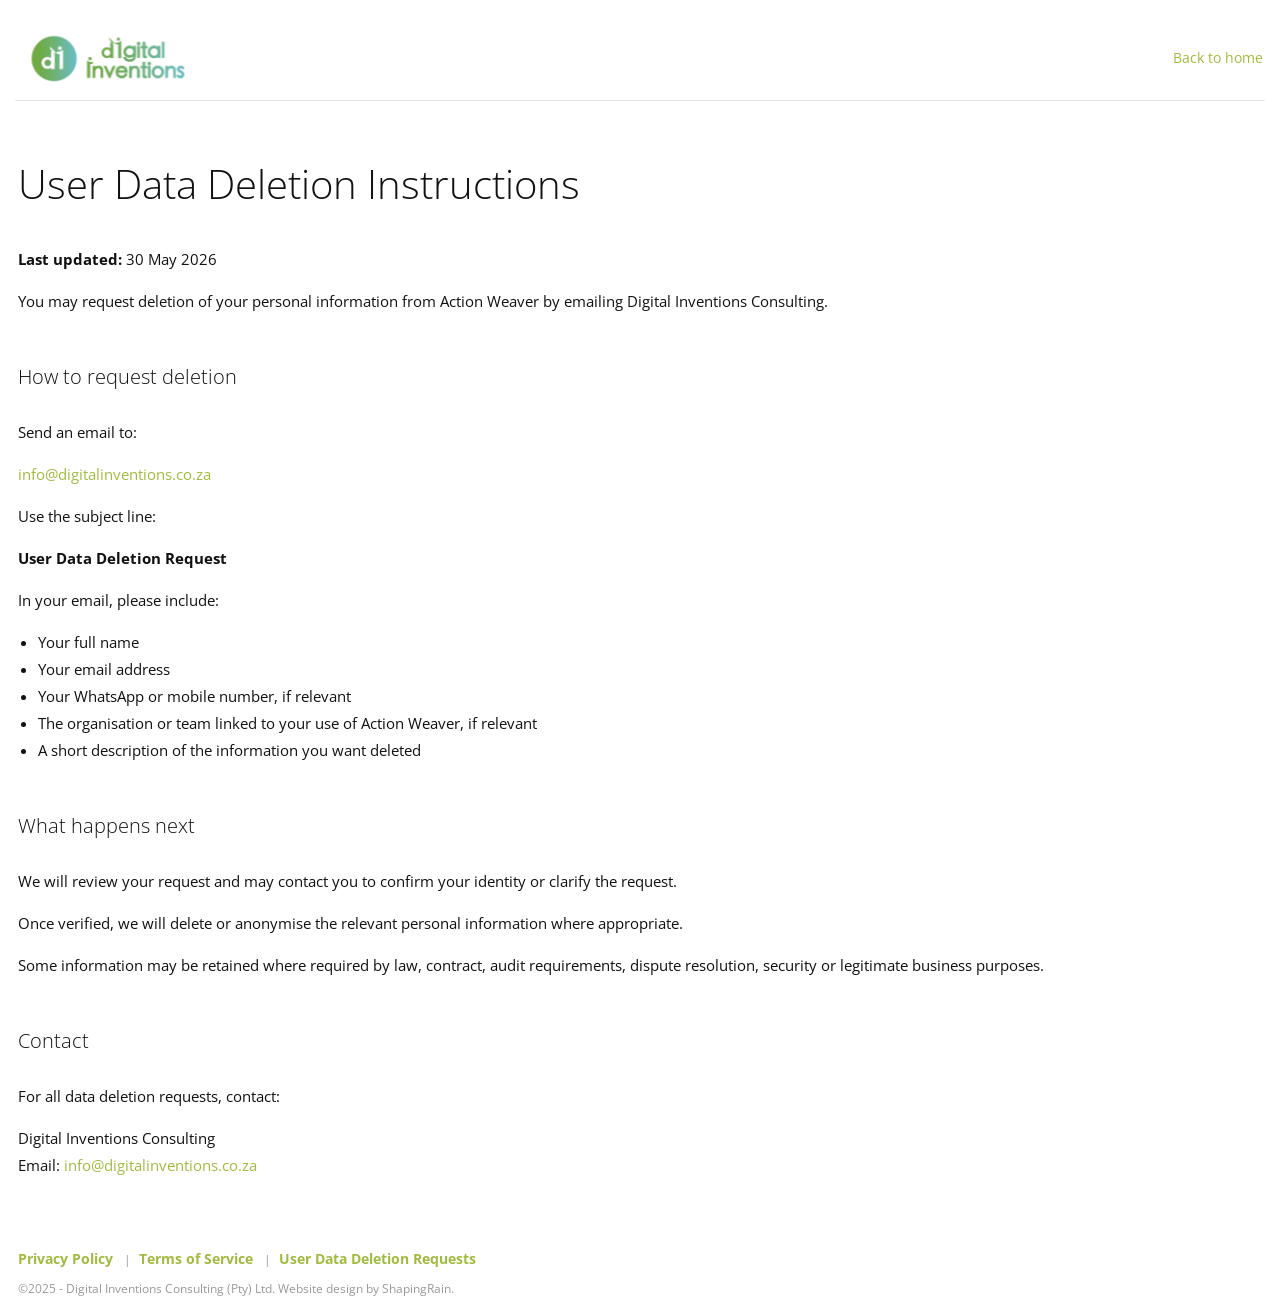
<file: user-data-deletion-requests.html>
<!DOCTYPE html>
<html lang="en">
<head>
    <meta charset="UTF-8">
    <title>User Data Deletion Requests | Digital Inventions Consulting</title>
    <meta name="description" content="User data deletion request information for Action Weaver, operated by Digital Inventions Consulting.">
    <meta name="viewport" content="width=device-width, initial-scale=1.0">
    <link rel="shortcut icon" href="images/favicon.ico" title="Favicon">
    <link rel="stylesheet" href="css/style.css">
    <link rel="stylesheet" href="css/namari-color.css">
    <link href="https://fonts.googleapis.com/css?family=Open+Sans:400,300,600,700,800" rel="stylesheet" type="text/css">
</head>
<body>
    <div id="wrapper">
        <header class="legal-page-header">
            <div class="row clearfix">
                <a class="home-link" href="index.html" aria-label="Digital Inventions Consulting home">
                    <img src="images/logo-2.png" alt="Digital Inventions Consulting">
                </a>
                <a class="back-link" href="index.html">Back to home</a>
            </div>
        </header>

        <main class="legal-page">
            <div class="row clearfix">
                <h1>User Data Deletion Instructions</h1>
                <p><strong>Last updated:</strong> 30 May 2026</p>

                <p>You may request deletion of your personal information from Action Weaver by emailing Digital Inventions Consulting.</p>

                <h2>How to request deletion</h2>
                <p>Send an email to:</p>
                <p><a href="mailto:info@digitalinventions.co.za">info@digitalinventions.co.za</a></p>
                <p>Use the subject line:</p>
                <p><strong>User Data Deletion Request</strong></p>
                <p>In your email, please include:</p>
                <ul>
                    <li>Your full name</li>
                    <li>Your email address</li>
                    <li>Your WhatsApp or mobile number, if relevant</li>
                    <li>The organisation or team linked to your use of Action Weaver, if relevant</li>
                    <li>A short description of the information you want deleted</li>
                </ul>

                <h2>What happens next</h2>
                <p>We will review your request and may contact you to confirm your identity or clarify the request.</p>
                <p>Once verified, we will delete or anonymise the relevant personal information where appropriate.</p>
                <p>Some information may be retained where required by law, contract, audit requirements, dispute resolution, security or legitimate business purposes.</p>

                <h2>Contact</h2>
                <p>For all data deletion requests, contact:</p>
                <p>Digital Inventions Consulting<br>Email: <a href="mailto:info@digitalinventions.co.za">info@digitalinventions.co.za</a></p>
            </div>
        </main>

        <footer id="landing-footer" class="clearfix">
            <div class="row clearfix">
                <ul class="footer-links">
                    <li><a href="privacy-policy.html">Privacy Policy</a></li>
                    <li><a href="terms-of-service.html">Terms of Service</a></li>
                    <li><a href="user-data-deletion-requests.html">User Data Deletion Requests</a></li>
                </ul>
                <p id="copyright">&copy;2025 - Digital Inventions Consulting (Pty) Ltd. Website design by <a href="https://www.shapingrain.com">ShapingRain</a>.</p>
            </div>
        </footer>
    </div>
</body>
</html>
</file>
<file: css/style.css>
/* Namari Landing Page v.1.1.0 Style Index - a free landing page by shapingrain.com

1. Default and Reset styles
- 1.1 Input Elements
2. Global elements
- 2.1 Header
- 2.2 Logo
- 2.3 Buttons
- 2.4 Navigation
- 2.5 Social Elements
- 2.6 Images
3. Fonts and Headings
4. Banner
- 4.1 SignUp Form
5. Content Elements
- 5.1 Icons
- 5.2 Parallax Elements
- 5.3 Divider
6. Landing Page Sections
- 6.1 Features
- 6.2 Testimonials
- 6.3 Gallery
- 6.4 Video
- 6.5 Clients
- 6.6 Pricing Table
7. Footer
8. Added custom styles

/*------------------------------------------------------------------------------------------*/
/* 1. Defaults & Reset of specific styles across browsers */
/*------------------------------------------------------------------------------------------*/

*, *:before, *:after {
    -webkit-box-sizing: border-box;
    -moz-box-sizing: border-box;
    box-sizing: border-box;
}

body, div, dl, dt, dd, ul, ol, li, h1, h2, h3, h4, h5, h6, pre, form, blockquote, th, td {
    margin: 0;
    padding: 0;
    direction: ltr;
}

body {
    margin: 0;
    padding: 0;
    -webkit-font-smoothing: antialiased;
    overflow-x: hidden;
}

p {
    line-height: 25px;
}

.row img {
    height: auto;
    max-width: 100%;
}

a {
    text-decoration: none;
    line-height: inherit;
    -webkit-transition: opacity 0.3s ease-out;
    -moz-transition: opacity 0.3s ease-out;
    -o-transition: opacity 0.3s ease-out;
    transition: opacity 0.3s ease-out;
}

iframe {
    border: 0 !important;
}

.parallax-window {
    min-height: 400px;
    background: transparent;
}

figure {
    margin: 0;
}

/* Page Border */

.page-border {
    position: fixed;
    z-index: 999999;
    pointer-events: none;
}

.page-border .bottom-border, .page-border .left-border, .page-border .right-border, .page-border .top-border {
    background: #f3f3ef;
    position: fixed;
    z-index: 9999;
}

.page-border > .top-border, .page-border > .right-border, .page-border > .bottom-border, .page-border > .left-border {
    padding: 11px;
    background: #ccc;
}

.page-border .bottom-border, .page-border .top-border {
    width: 100%;
    padding: 10px;
    left: 0;
}

.page-border .left-border, .page-border .right-border {
    padding: 10px;
    height: 100%;
    top: 0;
}

.page-border .top-border {
    top: 0;
}

.page-border .right-border {
    right: 0;
}

.page-border .bottom-border {
    bottom: 0;
}

.page-border .left-border {
    left: 0;
}

#wrapper {
    margin:0 15px;
    padding: 15px 0;
    position: relative;
}


/* --------- 1.1 Input Elements ---------- */

input, textarea {
    border: 1px solid #e1e1e1;
    padding: 10px;
    -webkit-transition: all .3s linear;
    -moz-transition: all .3s linear;
    transition: all .3s linear;
    border-radius: 3px;
}

input {
    height: 40px;
    margin: 3px 0;
    outline: none;
    line-height: normal;
    font-size: 14px;
}

input[type="submit"] {
    cursor: pointer;
    border-style: solid;
    border-width: 2px;
    padding-top: 0;
    padding-bottom: 0;
}

select {
    border: 1px solid #e1e1e1;
    height: 40px;
    padding: 5px;
}

input:focus, textarea:focus {
    box-shadow: inset 0 1px 3px rgba(0, 0, 0, 0.1);
}

*:focus {
    outline: none;
}

/*------------------------------------------------------------------------------------------*/
/* 2. Layout Elements */
/*------------------------------------------------------------------------------------------*/

section {
    clear: both;
    overflow: hidden;
}

/* Rows and Columns */

.row {
    max-width: 1245px;
    margin: 0 auto;
    padding: 75px 0;
    position: relative;
}

.no-padding-bottom .row, .no-padding-bottom div, .no-padding-bottom.row {
    padding-bottom: 0;
}

.no-padding-top.row, .no-padding-top div {
    padding-top: 0;
}

.big-padding-top {
    padding-top: 75px !important;
}

.big-padding-bottom {
    padding-bottom: 85px !important;
}

/* Targets all elements */

[class*='col-'] {
    float: left;
    padding: 20px;
}

#clients .col-2-3 [class*='col-'] {
    padding: 0;
}

/* Clearfix */

.clearfix:after {
    content: "";
    display: table;
    clear: both;
}

/* Main Widths */

.col-1 {
    width: 100%;
}

.col-2 {
    width: 50%;
}

.col-3 {
    width: 33.33%;
}

.col-4 {
    width: 25%;
}

.col-5 {
    width: 20%;
}

.col-6 {
    width: 16.6666666667%;
}

.col-7 {
    width: 14.2857142857%;
}

.col-8 {
    width: 12.5%;
}

.col-9 {
    width: 11.1111111111%;
}

.col-10 {
    width: 10%;
}

.col-11 {
    width: 9.09090909091%;
}

.col-12 {
    width: 8.33%;
}

.col-2-3 {
    width: 66.66%;
}

.col-3-4 {
    width: 75%;
}

.col-9-10 {
    width: 90%;
}

/* Golden Ratio */
.col-61 {
    width: 61.8%;
}

.col-38 {
    width: 38.2%;
}

/* --------- 2.1 Header --------- */

#header {
    height: 71px !important;
    overflow: visible;
    z-index: 9999;
    width: 100%;
    position: absolute !important;
}

#header .row {
    padding: 0;
}

#header aside {
    text-align: right;
}

#header ul {
    text-align: center;
}

#header li {
    display: inline-block;
    list-style: none;
    margin: 0;
}

/* --------- 2.2 Logo ---------- */

#logo {
    float: left;
    height: 71px;
    line-height: 66px;
    margin-right: 15px;
}

#logo h1, #logo h2 {
    display: inline-block;
}

#banner #logo h1 {
    font-size: 28px;
    margin-right: 10px;
    font-weight: 900;
    padding: 0;
}

#logo h2 {
    font-size: 18px;
    padding: 0;
}

#logo img {
    max-height: 57px;
    vertical-align: middle;
    margin-right: 15px;
}

#navigation-logo {
    display: none;
}

.nav-solid #logo #banner-logo {
    display: none;
}

.nav-solid #logo #navigation-logo {
    display: inline-block;
}

/* --------- 2.3 Buttons ---------- */

.call-to-action {
    padding: 35px 0 35px 0;
}

/*Style*/

.button {
    font-size: 16px;
    margin: 35px 0;
    padding: 11px 16px;
    -webkit-transition: all .3s linear;
    -moz-transition: all .3s linear;
    transition: all .3s linear;
    display: inline-block;
    border-width: 3px;
    border-style: solid;
}

/* Play Button */

#video-section {
    position:relative;
}

.play-video {
    height:110px;
    position:absolute;
    top:50%;
    margin-top:-110px;
    width:100%;
}

.play-icon {
    display: inline-block;
    font-size: 0px;
    cursor: pointer;
    margin: 45px auto;
    width: 110px;
    height: 110px;
    border-radius: 50%;
    text-align: center;
    position: relative;
    z-index: 1;
}

.play-icon:after {
    pointer-events: none;
    position: absolute;
    width: 100%;
    height: 100%;
    border-radius: 50%;
    content: '';
    -webkit-box-sizing: content-box;
    -moz-box-sizing: content-box;
    box-sizing: content-box;
}

.play-icon:before {
    font-family: 'fontawesome';
    content: '\f144';
    speak: none;
    font-size: 74px;
    line-height: 110px;
    font-style: normal;
    font-weight: normal;
    font-variant: normal;
    text-transform: none;
    display: block;
    -webkit-font-smoothing: antialiased;
    color:#fff;
}

.play-video .play-icon {
    background: rgba(255, 255, 255, 0.5);
    -webkit-transition: -webkit-transform ease-out 0.3s, background 0.4s;
    -moz-transition: -moz-transform ease-out 0.3s, background 0.4s;
    transition: transform ease-out 0.3s, background 0.4s;
}

.play-video .play-icon:after {
    top: 0;
    left: 0;
    padding: 0;
    z-index: -1;
    box-shadow: 0 0 0 2px rgba(255, 255, 255, 0.1);
    opacity: 0;
    -webkit-transform: scale(0.9);
    -moz-transform: scale(0.9);
    -ms-transform: scale(0.9);
    transform: scale(0.9);
}

.play-video .play-icon:hover {
    background: rgba(255, 255, 255, 0.05);
    -webkit-transform: scale(0.93);
    -moz-transform: scale(0.93);
    -ms-transform: scale(0.93);
    transform: scale(0.93);
    color: #fff;
}


/* --------- 2.4 Navigation ---------- */

#header {
    font-size: 13px;
}

#header aside {
    float: right;
}

#header nav ul {
    text-transform: uppercase;

}

#header nav a {
    height: 71px;
    line-height: 71px;
    display: block;
    padding: 0 10px;
}

#header nav a:hover {
    opacity: 0.6;
}

/*Navigation Solid*/

#header.nav-solid [class*='col-'] {
    padding: 0 20px;
}

#header.nav-solid {
    background: #fff;
    box-shadow: 2px 0px 3px rgba(0, 0, 0, 0.2);
    position: fixed !important;
    left:0;
}

#header.nav-solid nav a {
    border-bottom: 3px solid;
    border-color: #fff;
    -webkit-transition: all 0.3s ease-out;
    -moz-transition: all 0.3s ease-out;
    -o-transition: all 0.3s ease-out;
    transition: all 0.3s ease-out;
}

#header.nav-solid nav a:hover {
    opacity: 1;
}

/* Social Elements when Solid*/

#header.nav-solid .social-icons a {
    -webkit-transition: all 0.3s ease-out;
    -moz-transition: all 0.3s ease-out;
    -o-transition: all 0.3s ease-out;
    transition: all 0.3s ease-out;
    opacity: 0.5;
}

#header.nav-solid .social-icons a:hover {
    opacity: 1;
    color: #e4473c;
}

/* Responsive Nav Styling */

#nav-trigger {
    display: none;
    text-align: right;
}

#nav-trigger span {
    display: inline-block;
    width: 38px;
    height: 71px;
    color: #111;
    cursor: pointer;
    text-transform: uppercase;
    font-size: 22px;
    text-align: center;
    border-top-right-radius: 5px;
    border-top-left-radius: 5px;
    -webkit-transition: all 0.3s ease-out;
    -moz-transition: all 0.3s ease-out;
    -o-transition: all 0.3s ease-out;
    transition: all 0.3s ease-out;
}

#nav-trigger span:after {
    font-family: "fontAwesome";
    display: inline-block;
    width: 38px;
    height: 71px;
    line-height: 75px;
    text-align: center;
    content: "\f0c9";
    border-top-right-radius: 5px;
    border-top-left-radius: 5px;
}

#nav-trigger span.open:after {
    content: "\f00d";
}

#nav-trigger span:hover, .nav-solid #nav-trigger span.open:hover, .nav-solid #nav-trigger span:hover {
    opacity: 0.6;
}

#nav-trigger span.open, #nav-trigger span.open:hover {
    color: #111;
}

.nav-solid #nav-trigger span.open:hover {
    color: #999;
}

.nav-solid #nav-trigger span {
    color: #999;
    opacity: 1;
}

nav#nav-mobile {
    position: relative;
    display: none;
}

nav#nav-mobile ul {
    display: none;
    list-style-type: none;
    position: absolute;
    left: 0;
    right: 0;
    margin-left: -20px;
    margin-right: -20px;
    padding-top: 10px;
    padding-bottom: 10px;
    text-align: center;
    background-color: #fff;
    box-shadow: 0 5px 3px rgba(0, 0, 0, 0.2);
}

nav#nav-mobile ul:after {
    display: none;
}

nav#nav-mobile li {
    margin: 0 20px;
    float: none;
    text-align: left;
    border-bottom: 1px solid #e1e1e1;
}

nav#nav-mobile li:last-child {
    border-bottom: none;
}

.nav-solid nav#nav-mobile li {
    border-top: 1px solid #e1e1e1;
    border-bottom: none;
}

nav#nav-mobile a {
    display: block;
    padding: 12px 0;
    color: #333;
    width: 100%;
    height: auto;
    line-height: normal;
    display: block;
    border-bottom: none !important;
    -webkit-transition: all 0.3s ease-out;
    -moz-transition: all 0.3s ease-out;
    -o-transition: all 0.3s ease-out;
    transition: all 0.3s ease-out;
}

nav#nav-mobile a:hover {
    background: #fafafa;
    opacity: 1;
}

/* --------- 2.5 Social Elements ---------- */

#header .col-4 {
    text-align: right;
}

.social-icons {
    display: inline-block;
    list-style: none;
}

.social-icons a {
    display: inline-block;
    width: 32px;
    text-align: center;
}

.social-icons a:hover {
    opacity: 0.7;
}

.social-icons span {
    display: none;
}

#header .social-icons {
    margin-top: 27px;
}

/* --------- 2.6 Images ---------- */

/*Alignment*/

img {
    vertical-align: top;
}

.image-center {
    display: block;
    margin: 0 auto;
}

a img {
    border: none;
    -webkit-transition: all 0.3s ease-out;
    -moz-transition: all 0.3s ease-out;
    -o-transition: all 0.3s ease-out;
    transition: all 0.3s ease-out;
    -webkit-backface-visibility: hidden;
}

a img:hover {
    opacity: 0.7;
}

/*------------------------------------------------------------------------------------------*/
/* 3. Fonts */
/*------------------------------------------------------------------------------------------*/

h1 {
    padding: 20px 0;
}

h2 {
    padding: 14px 0;
}

h3 {
    padding: 10px 0;
}

h4 {
    padding: 7px 0;
}

h5 {
    padding: 7px 0;
}

h6 {
    padding: 7px 0;
}

/* Text Alignment */

.text-left {
    text-align: left;
}

.text-center {
    text-align: center;
}

.text-right {
    text-align: right;
}

/* Section Headings */

.section-heading {
    padding: 0 0 15px 0;
    background-color: rgba(255, 255, 255, 0.7);
}

.section-subtitle {
    font-size: 18px;
    padding-top: 0;
}

.section-heading h3 {
    font-size: 14px;
    font-weight: bold;
    color: #ccc;
    letter-spacing: 2px;
    padding-bottom: 0;
}

/*------------------------------------------------------------------------------------------*/
/* 4. Banner */
/*------------------------------------------------------------------------------------------*/

#banner {
    background-size: cover;
}

#banner-content.row {
    padding-top: 100px;
    padding-bottom: 100px;
}

#banner h1 {
    padding-top: 5%;
}

#banner .section-heading:before {
    content: "";
    display: block;
    width: 30px;
    height: 5px;
    margin-top: 30px;
}



/*------------------------------------------------------------------------------------------*/
/* 5. Content Elements */
/*------------------------------------------------------------------------------------------*/

/* --------- 5.1 Icons ---------- */

/*Font Icon sizes*/

.fa-1x {
    font-size: 15px !important;
}

/*Icon Block*/

.icon-block {
    position: relative;
}

.icon-block h4 {
    font-weight: bold;
    padding-top: 0;
}

.icon-block .icon {
    position: absolute;
}

.icon-block p {
    margin-top: 0;
}

/* Icon Left*/

.icon-left .icon {
    left: 15;
}

.icon-left .icon-block-description {
    padding-left: 53px;
}

/* Icon Right */

.icon-right .icon {
    right: 15;
}

.icon-right .icon-block-description {
    padding-right: 53px;
}

/* Icon Above */

.icon-top {
    display: block;
}

.icon-top .icon {
    position: relative;
    display: block;
}

.icon-top .icon-block-description {
    padding-top: 25px;
}

/* --------- 5.2 Parallax Elements ---------- */

.banner-parallax-1, .banner-parallax-2, .banner-parallax-3 {
    min-height: 350px;
}

/* --------- 5.3 Divider ---------- */

.divider {
    position: relative;
    width: 40%;
    height: 20px;
    line-height: 20px;
    margin: 10px auto 5px auto;
    clear: both;
    text-align: center;
}

.divider-inner {
    position: absolute;
    height: 1px;
    width: 100%;
    top: 50%;
    margin-top: -1px;
    border-top: 1px solid;
    border-color: #e1e1e1;
}

.divider i {
    background: #fff;
    position: relative;
    top: -11px;
    padding: 0 5px 0 5px;
    color: #e1e1e1;
}

/*------------------------------------------------------------------------------------------*/
/* 6. Landing Page Sections */
/*------------------------------------------------------------------------------------------*/

/* --------- 6.1 Introduction ---------- */

.introduction img.featured {
    padding: 55px 0 0 0;
}

/* --------- 6.2 Features ---------- */

.features.row {
    padding-left: 5%;
    padding-right: 5%;
}

.features div:nth-child(4) {
    clear: both;
}

/* --------- 6.3 Testimonials ---------- */

.testimonial {
    padding: 15px;
}

blockquote {
    position: relative;
}

.testimonial img {
    max-height: 120px;
    border-radius: 250em;
}

.testimonial footer {
    padding-top: 12px;
}

/* Style Classic - Avatar above Testimonial */

.testimonial.classic img {
    display: inline-block;
    margin-bottom: 25px;
}

.testimonial.classic q {
    display: block;
}

.testimonial.classic footer:before {
    display: block;
    content: "";
    width: 30px;
    height: 4px;
    margin: 10px auto 15px auto;
}

/* Style Big */

.testimonial.bigtest {
    padding-top: 0;
}

.testimonial.bigtest q {
    font-size: 22px;
}

/* --------- 6.4 Gallery ---------- */

#gallery img {
    max-height: 300px;
}

#gallery [class*='col-'] {
    padding: 0;
}

#gallery a {
    display: inline-block;
    position: relative;
    overflow: hidden;
}

#gallery a:hover img {
    opacity: 0.15;
    -moz-backface-visibility: hidden;
}

#gallery a:before {
    font-size: 2.2em;
    font-style: normal;
    font-weight: normal;
    text-align: center;
    content: "+";
    width: 70px;
    height: 70px;
    border-radius: 100em;
    display: block;
    position: absolute;
    top: 55%;
    left: 50%;
    line-height: 72px;
    margin: -35px 0 0 -35px;
    opacity: 0;
    -webkit-transition: all .2s linear;
    -moz-transition: all .2s linear;
    transition: all .2s linear;
    vertical-align: middle;
}

#gallery a:hover:before {
    opacity: 1;
    top: 50%;
    left: 50%;
}

/**
 * Featherlight – ultra slim jQuery lightbox
 * Version 1.3.3 - http://noelboss.github.io/featherlight/
 *
 * Copyright 2015, Noël Raoul Bossart (http://www.noelboss.com)
 * MIT Licensed.
**/
@media all {
    .featherlight {
        display: none;

        /* dimensions: spanning the background from edge to edge */
        position: fixed;
        top: 0;
        right: 0;
        bottom: 0;
        left: 0;
        z-index: 2147483647; /* z-index needs to be >= elements on the site. */

        /* position: centering content */
        text-align: center;

        /* insures that the ::before pseudo element doesn't force wrap with fixed width content; */
        white-space: nowrap;

        /* styling */
        cursor: pointer;
        background: #333;
        /* IE8 "hack" for nested featherlights */
        background: rgba(0, 0, 0, 0);
    }

    /* support for nested featherlights. Does not work in IE8 (use JS to fix) */
    .featherlight:last-of-type {
        background: rgba(0, 0, 0, 0.8);
    }

    .featherlight:before {
        /* position: trick to center content vertically */
        content: '';
        display: inline-block;
        height: 100%;
        vertical-align: middle;
        margin-right: -0.25em;
    }

    .featherlight .featherlight-content {

        /* position: centering vertical and horizontal */
        text-align: left;
        vertical-align: middle;
        display: inline-block;

        /* dimensions: cut off images */
        overflow: auto;
        padding: 25px 0;
        border-bottom: 25px solid transparent;

        /* dimensions: handling small or empty content */
        min-width: 30%;

        /* dimensions: handling large content */
        margin-left: 5%;
        margin-right: 5%;
        max-height: 95%;

        /* styling */
        cursor: auto;

        /* reset white-space wrapping */
        white-space: normal;
    }

    /* contains the content */
    .featherlight .featherlight-inner {
        /* make sure its visible */
        display: block;
    }

    .featherlight .featherlight-close-icon {
        /* position: centering vertical and horizontal */
        position: absolute;
        z-index: 9999;
        top: 25px;
        right: 25px;

        /* dimensions: 25px x 25px */
        line-height: 25px;
        width: 25px;

        /* styling */
        cursor: pointer;
        text-align: center;
        color: #fff;
        font-family: "fontawesome";
        font-size: 22px;
        opacity: 0.5;
        -webkit-transition: all 0.3s ease-out;
        -moz-transition: all 0.3s ease-out;
        -o-transition: all 0.3s ease-out;
        transition: all 0.3s ease-out;
    }

    .featherlight .featherlight-close-icon:hover {
        opacity: 1;
    }

    .featherlight .featherlight-image {
        /* styling */
        max-height: 100%;
        max-width:100%;
    }

    .featherlight-iframe .featherlight-content {
        /* removed the border for image croping since iframe is edge to edge */
        border-bottom: 0;
        padding: 0;
    }

    .featherlight iframe {
        /* styling */
        border: none;
    }
}

/* handling phones and small screens */
@media only screen and (max-width: 1024px) {
    .featherlight .featherlight-content {
        /* dimensions: maximize lightbox with for small screens */
        margin-left: 10px;
        margin-right: 10px;
        max-height: 98%;

        padding: 10px 10px 0;
        border-bottom: 10px solid transparent;
    }

}

/* Gallery Styling */
@media all {
    .featherlight-next,
    .featherlight-previous {
        font-family: "fontawesome";
        font-size: 22px;
        display: block;
        position: absolute;
        top: 25px;
        right: 0;
        bottom: 0;
        left: 80%;
        cursor: pointer;
        /* preventing text selection */
        -webkit-touch-callout: none;
        -webkit-user-select: none;
        -khtml-user-select: none;
        -moz-user-select: none;
        -ms-user-select: none;
        user-select: none;
        /* IE9 hack, otherwise navigation doesn't appear */
        background: rgba(0, 0, 0, 0);
        -webkit-transition: all 0.3s ease-out;
        -moz-transition: all 0.3s ease-out;
        -o-transition: all 0.3s ease-out;
        transition: all 0.3s ease-out;
    }

    .featherlight-previous {
        left: 0;
        right: 80%;
    }

    .featherlight-next span,
    .featherlight-previous span {
        display: inline-block;
        opacity: 0.3;
        position: absolute;
        top: 50%;
        width: 100%;
        font-size: 80px;
        line-height: 80px;

        /* center vertically */
        margin-top: -40px;
        color: #fff;
        font-style: normal;
        font-weight: normal;
        -webkit-transition: all 0.3s ease-out;
        -moz-transition: all 0.3s ease-out;
        -o-transition: all 0.3s ease-out;
        transition: all 0.3s ease-out;
    }

    .featherlight-next span {
        text-align: right;
        left: auto;
        right: 7%;
    }

    .featherlight-previous span {
        text-align: left;
        left: 7%;
    }

    .featherlight-next:hover span,
    .featherlight-previous:hover span {
        display: inline-block;
        opacity: 1;
    }

    /* Hide navigation while loading */
    .featherlight-loading .featherlight-previous, .featherlight-loading .featherlight-next {
        display: none;
    }
}

/* Always display arrows on touch devices */
@media only screen and (max-device-width: 1024px) {
    .featherlight-next:hover,
    .featherlight-previous:hover {
        background: none;
    }

    .featherlight-next span,
    .featherlight-previous span {
        display: block;
    }
}

/* handling phones and small screens */
@media only screen and (max-width: 1024px) {
    .featherlight-next,
    .featherlight-previous {
        top: 10px;
        right: 10px;
        left: 85%;
    }

    .featherlight-previous {
        left: 10px;
        right: 85%;
    }

    .featherlight-next span,
    .featherlight-previous span {
        margin-top: -30px;
        font-size: 40px;
    }
}

/* --------- 6.5 Video ---------- */

#video-box {
    color:#fff;
    position:relative;
    overflow:hidden;
    text-align:center;
}

.video_container, .easyContainer {
    position: relative;
    padding-bottom: 56.25%; /* 16/9 ratio */
    margin: 0;
    padding-top: 0; /* IE6 workaround*/
    height: 0;
    overflow: hidden;
}

.video_container iframe, .video_container object, .video_container embed {
    position: absolute;
    top: 0;
    left: 0;
    width: 100% !important;
    height: 100% !important;
}

.slvj-lightbox iframe, .slvj-lightbox object, .slvj-lightbox embed {
    width: 100% !important;
    height: 529px !important;
}

.videojs-background-wrap {
    overflow: hidden;
    position: absolute;
    height: 100%;
    width: 100%;
    top: 0;
    left: 0;
    z-index: -998;
}

#slvj-window {
    width: 100%;
    min-height: 100%;
    z-index: 9999999999;
    background: rgba(0, 0, 0, 0.8);
    position: fixed;
    top: 0;
    left: 0;
}

#slvj-window,
#slvj-window * {
    -webkit-box-sizing: border-box;
    -moz-box-sizing: border-box;
    box-sizing: border-box;
}

#slvj-background-close {
    width: 100%;
    min-height: 100%;
    z-index: 31;
    position: fixed;
    top: 0;
    left: 0;
}

#slvj-back-lightbox {
    max-width: 940px;
    max-height: 529px;
    z-index: 32;
    text-align: center;
    margin: 0 auto;
}

.slvj-lightbox {
    width: 100%;
    height: 100%;
    margin: 0;
    z-index: 53;
}

#slvj-close-icon:before {
    font-family: "fontawesome";
    color: #fff;
    content: '\f00d';
    font-size: 22px;
    opacity: 0.5;
    -webkit-transition: all 0.3s ease-out;
    -moz-transition: all 0.3s ease-out;
    -o-transition: all 0.3s ease-out;
    transition: all 0.3s ease-out;
    z-index: 99999;
    height: 22px;
    width: 22px;
    position: absolute;
    top: 15px;
    right: 15px;
    cursor: pointer;
}

#slvj-close-icon:before:hover {
    opacity: 1;
    cursor: pointer;
}

/* --------- 6.6 Clients ---------- */

#clients a {
    display: block;
    text-align: center;
    position: relative;
    text-transform: uppercase;
    font-weight: bold;
    color: #fff;
}

#clients img {
    display: inline-block;
    padding: 15px 25px;
}

.client-overlay {
    background: rgba(0, 0, 0, 0.8);
    position: absolute;
    top;
    0;
    right: 0;
    bottom: 0;
    left: 0;
    width: 100%;
    height: 100%;
    opacity: 0;
    -webkit-transition: all 0.3s ease-out;
    -moz-transition: all 0.3s ease-out;
    -o-transition: all 0.3s ease-out;
    transition: all 0.3s ease-out;
}

#clients a:hover .client-overlay {
    opacity: 1;
}

.client-overlay span {
    position: absolute;
    top: 48%;
    left: 0;
    width: 100%;
    text-align: center;
    display: inline-block;
}

/* --------- 6.7 Pricing Table ---------- */

.pricing-block-content {
    background: #fff;
    padding: 25px 0 25px 0;
    box-shadow: 0px 1px 2px rgba(0, 0, 0, 0.07);
    transition: all 0.2s ease-in-out 0s;
    position: relative;
    border: 10px solid #fff;
}


.pricing-block ul {
    list-style: none;
    margin: 25px 0 25px 0;
}

.pricing-block li {
    padding: 14px 0;
    border-bottom: 1px dotted #e1e1e1;
}

.pricing-block li:last-of-type {
    border:none;
}

.pricing-block h3 {
    font-size:17px;
    text-transform:uppercase;
    padding-bottom:0;
}

.pricing-sub {
    font-style: italic;
    color:#ccc;
    margin:0 0 25px 0;
}

/*Price*/

.pricing {
    background: #f5f5f5;
    padding: 25px;
    position: relative;
}

.price {
    display: inline-block;
    font-size: 62px;
    font-weight: 700;
    position: relative;
}

.price span {
    position: absolute;
    top: 0;
    left: -20px;
    font-size: 22px;
}

.pricing  p {
    font-style:italic;
    color:#b4b4b4;
    line-height:auto;
    margin:0;
}



/*------------------------------------------------------------------------------------------*/
/* 7. Footer */
/*------------------------------------------------------------------------------------------*/

#landing-footer {
    clear: both;
}

#landing-footer .row {
    padding: 0;
}

#landing-footer p {
    margin: 0;
}

#landing-footer ul {
    list-style: none;
    text-align: right;
}

#landing-footer li {
    display: inline-block;
}

.footer-links {
    margin: 0 0 8px;
    padding: 0;
    text-align: left !important;
}

.footer-links li + li:before {
    content: "|";
    padding: 0 8px;
    color: #999;
}

/* Legal pages */

.legal-page {
    padding: 35px 0 55px;
}

.legal-page-header {
    padding: 15px 0;
    border-bottom: 1px solid #e5e5e5;
}

.legal-page .row,
.legal-page-header .row {
    padding-top: 0 !important;
    padding-bottom: 0 !important;
}

.legal-page-header img {
    width: 180px;
    height: auto;
}

.legal-page-header .back-link {
    float: right;
    margin-top: 18px;
    font-size: 14px;
}

.legal-page h1 {
    margin-bottom: 8px;
}

.legal-page h2 {
    margin-top: 34px;
    margin-bottom: 8px;
    font-size: 20px;
}

.legal-page p,
.legal-page li {
    line-height: 1.8;
}

.legal-page ul {
    padding-left: 20px;
}

/* Scroll Up */

#scrollUp {
    bottom: 15px;
    right: 30px;
    width: 70px;
    height: 80px;
    margin-bottom: -10px;
    padding: 0 5px 20px 5px;
    text-align: center;
    text-decoration: none;
    color: #fff;
    -webkit-transition: margin-bottom 150ms linear;
    -moz-transition: margin-bottom 150ms linear;
    -o-transition: margin-bottom 150ms linear;
    transition: margin-bottom 150ms linear;
}

#scrollUp:hover {
    margin-bottom: 0;
}

#scrollUp:before {
    background: #ccc;
    font-family: "fontawesome";
    font-size: 2.4em;
    font-style: normal;
    font-weight: normal;
    text-align: center;
    color: #fff;
    width: 45px;
    height: 45px;
    display: inline-block;
    line-height: 45px;
    content: "\f106";
    opacity: 1;
}

/*Preloader*/

#preloader {
    position: fixed;
    top: 0;
    left: 0;
    right: 0;
    bottom: 0;
    background-color: #fff; /* change if the mask should have another color then white */
    z-index: 99999; /* makes sure it stays on top */
}

#status {
    width: 110px;
    height: 110px;
    position: absolute;
    left: 50%; /* centers the loading animation horizontally one the screen */
    top: 50%; /* centers the loading animation vertically one the screen */
    background-position: center;
    margin: -55px 0 0 -55px; /* is width and height divided by two */
    text-align: center;
}

/*!
 * Load Awesome v1.1.0 (http://github.danielcardoso.net/load-awesome/)
 * Copyright 2015 Daniel Cardoso <@DanielCardoso>
 * Licensed under MIT
 */
.la-ball-triangle-path,
.la-ball-triangle-path > div {
    position: relative;
    -webkit-box-sizing: border-box;
    -moz-box-sizing: border-box;
    box-sizing: border-box;
}

.la-ball-triangle-path {
    display: block;
    font-size: 0;
    color: #fff;
}

.la-ball-triangle-path.la-dark {
    color: #333;
}

.la-ball-triangle-path > div {
    display: inline-block;
    float: none;
    background-color: currentColor;
    border: 0 solid currentColor;
}

.la-ball-triangle-path {
    width: 32px;
    height: 32px;
}

.la-ball-triangle-path > div {
    position: absolute;
    top: 0;
    left: 0;
    width: 10px;
    height: 10px;
    border-radius: 100%;
}

.la-ball-triangle-path > div:nth-child(1) {
    -webkit-animation: ball-triangle-path-ball-one 2s 0s ease-in-out infinite;
    -moz-animation: ball-triangle-path-ball-one 2s 0s ease-in-out infinite;
    -o-animation: ball-triangle-path-ball-one 2s 0s ease-in-out infinite;
    animation: ball-triangle-path-ball-one 2s 0s ease-in-out infinite;
}

.la-ball-triangle-path > div:nth-child(2) {
    -webkit-animation: ball-triangle-path-ball-two 2s 0s ease-in-out infinite;
    -moz-animation: ball-triangle-path-ball-two 2s 0s ease-in-out infinite;
    -o-animation: ball-triangle-path-ball-two 2s 0s ease-in-out infinite;
    animation: ball-triangle-path-ball-two 2s 0s ease-in-out infinite;
}

.la-ball-triangle-path > div:nth-child(3) {
    -webkit-animation: ball-triangle-path-ball-tree 2s 0s ease-in-out infinite;
    -moz-animation: ball-triangle-path-ball-tree 2s 0s ease-in-out infinite;
    -o-animation: ball-triangle-path-ball-tree 2s 0s ease-in-out infinite;
    animation: ball-triangle-path-ball-tree 2s 0s ease-in-out infinite;
}

.la-ball-triangle-path.la-sm {
    width: 16px;
    height: 16px;
}

.la-ball-triangle-path.la-sm > div {
    width: 4px;
    height: 4px;
}

.la-ball-triangle-path.la-2x {
    width: 64px;
    height: 64px;
}

.la-ball-triangle-path.la-2x > div {
    width: 20px;
    height: 20px;
}

.la-ball-triangle-path.la-3x {
    width: 96px;
    height: 96px;
}

.la-ball-triangle-path.la-3x > div {
    width: 30px;
    height: 30px;
}

/*
 * Animations
 */
@-webkit-keyframes ball-triangle-path-ball-one {
    0% {
        -webkit-transform: translate(0, 220%);
        transform: translate(0, 220%);
    }
    17% {
        opacity: .25;
    }
    33% {
        opacity: 1;
        -webkit-transform: translate(110%, 0);
        transform: translate(110%, 0);
    }
    50% {
        opacity: .25;
    }
    66% {
        opacity: 1;
        -webkit-transform: translate(220%, 220%);
        transform: translate(220%, 220%);
    }
    83% {
        opacity: .25;
    }
    100% {
        opacity: 1;
        -webkit-transform: translate(0, 220%);
        transform: translate(0, 220%);
    }
}

@-moz-keyframes ball-triangle-path-ball-one {
    0% {
        -moz-transform: translate(0, 220%);
        transform: translate(0, 220%);
    }
    17% {
        opacity: .25;
    }
    33% {
        opacity: 1;
        -moz-transform: translate(110%, 0);
        transform: translate(110%, 0);
    }
    50% {
        opacity: .25;
    }
    66% {
        opacity: 1;
        -moz-transform: translate(220%, 220%);
        transform: translate(220%, 220%);
    }
    83% {
        opacity: .25;
    }
    100% {
        opacity: 1;
        -moz-transform: translate(0, 220%);
        transform: translate(0, 220%);
    }
}

@-o-keyframes ball-triangle-path-ball-one {
    0% {
        -o-transform: translate(0, 220%);
        transform: translate(0, 220%);
    }
    17% {
        opacity: .25;
    }
    33% {
        opacity: 1;
        -o-transform: translate(110%, 0);
        transform: translate(110%, 0);
    }
    50% {
        opacity: .25;
    }
    66% {
        opacity: 1;
        -o-transform: translate(220%, 220%);
        transform: translate(220%, 220%);
    }
    83% {
        opacity: .25;
    }
    100% {
        opacity: 1;
        -o-transform: translate(0, 220%);
        transform: translate(0, 220%);
    }
}

@keyframes ball-triangle-path-ball-one {
    0% {
        -webkit-transform: translate(0, 220%);
        -moz-transform: translate(0, 220%);
        -o-transform: translate(0, 220%);
        transform: translate(0, 220%);
    }
    17% {
        opacity: .25;
    }
    33% {
        opacity: 1;
        -webkit-transform: translate(110%, 0);
        -moz-transform: translate(110%, 0);
        -o-transform: translate(110%, 0);
        transform: translate(110%, 0);
    }
    50% {
        opacity: .25;
    }
    66% {
        opacity: 1;
        -webkit-transform: translate(220%, 220%);
        -moz-transform: translate(220%, 220%);
        -o-transform: translate(220%, 220%);
        transform: translate(220%, 220%);
    }
    83% {
        opacity: .25;
    }
    100% {
        opacity: 1;
        -webkit-transform: translate(0, 220%);
        -moz-transform: translate(0, 220%);
        -o-transform: translate(0, 220%);
        transform: translate(0, 220%);
    }
}

@-webkit-keyframes ball-triangle-path-ball-two {
    0% {
        -webkit-transform: translate(110%, 0);
        transform: translate(110%, 0);
    }
    17% {
        opacity: .25;
    }
    33% {
        opacity: 1;
        -webkit-transform: translate(220%, 220%);
        transform: translate(220%, 220%);
    }
    50% {
        opacity: .25;
    }
    66% {
        opacity: 1;
        -webkit-transform: translate(0, 220%);
        transform: translate(0, 220%);
    }
    83% {
        opacity: .25;
    }
    100% {
        opacity: 1;
        -webkit-transform: translate(110%, 0);
        transform: translate(110%, 0);
    }
}

@-moz-keyframes ball-triangle-path-ball-two {
    0% {
        -moz-transform: translate(110%, 0);
        transform: translate(110%, 0);
    }
    17% {
        opacity: .25;
    }
    33% {
        opacity: 1;
        -moz-transform: translate(220%, 220%);
        transform: translate(220%, 220%);
    }
    50% {
        opacity: .25;
    }
    66% {
        opacity: 1;
        -moz-transform: translate(0, 220%);
        transform: translate(0, 220%);
    }
    83% {
        opacity: .25;
    }
    100% {
        opacity: 1;
        -moz-transform: translate(110%, 0);
        transform: translate(110%, 0);
    }
}

@-o-keyframes ball-triangle-path-ball-two {
    0% {
        -o-transform: translate(110%, 0);
        transform: translate(110%, 0);
    }
    17% {
        opacity: .25;
    }
    33% {
        opacity: 1;
        -o-transform: translate(220%, 220%);
        transform: translate(220%, 220%);
    }
    50% {
        opacity: .25;
    }
    66% {
        opacity: 1;
        -o-transform: translate(0, 220%);
        transform: translate(0, 220%);
    }
    83% {
        opacity: .25;
    }
    100% {
        opacity: 1;
        -o-transform: translate(110%, 0);
        transform: translate(110%, 0);
    }
}

@keyframes ball-triangle-path-ball-two {
    0% {
        -webkit-transform: translate(110%, 0);
        -moz-transform: translate(110%, 0);
        -o-transform: translate(110%, 0);
        transform: translate(110%, 0);
    }
    17% {
        opacity: .25;
    }
    33% {
        opacity: 1;
        -webkit-transform: translate(220%, 220%);
        -moz-transform: translate(220%, 220%);
        -o-transform: translate(220%, 220%);
        transform: translate(220%, 220%);
    }
    50% {
        opacity: .25;
    }
    66% {
        opacity: 1;
        -webkit-transform: translate(0, 220%);
        -moz-transform: translate(0, 220%);
        -o-transform: translate(0, 220%);
        transform: translate(0, 220%);
    }
    83% {
        opacity: .25;
    }
    100% {
        opacity: 1;
        -webkit-transform: translate(110%, 0);
        -moz-transform: translate(110%, 0);
        -o-transform: translate(110%, 0);
        transform: translate(110%, 0);
    }
}

@-webkit-keyframes ball-triangle-path-ball-tree {
    0% {
        -webkit-transform: translate(220%, 220%);
        transform: translate(220%, 220%);
    }
    17% {
        opacity: .25;
    }
    33% {
        opacity: 1;
        -webkit-transform: translate(0, 220%);
        transform: translate(0, 220%);
    }
    50% {
        opacity: .25;
    }
    66% {
        opacity: 1;
        -webkit-transform: translate(110%, 0);
        transform: translate(110%, 0);
    }
    83% {
        opacity: .25;
    }
    100% {
        opacity: 1;
        -webkit-transform: translate(220%, 220%);
        transform: translate(220%, 220%);
    }
}

@-moz-keyframes ball-triangle-path-ball-tree {
    0% {
        -moz-transform: translate(220%, 220%);
        transform: translate(220%, 220%);
    }
    17% {
        opacity: .25;
    }
    33% {
        opacity: 1;
        -moz-transform: translate(0, 220%);
        transform: translate(0, 220%);
    }
    50% {
        opacity: .25;
    }
    66% {
        opacity: 1;
        -moz-transform: translate(110%, 0);
        transform: translate(110%, 0);
    }
    83% {
        opacity: .25;
    }
    100% {
        opacity: 1;
        -moz-transform: translate(220%, 220%);
        transform: translate(220%, 220%);
    }
}

@-o-keyframes ball-triangle-path-ball-tree {
    0% {
        -o-transform: translate(220%, 220%);
        transform: translate(220%, 220%);
    }
    17% {
        opacity: .25;
    }
    33% {
        opacity: 1;
        -o-transform: translate(0, 220%);
        transform: translate(0, 220%);
    }
    50% {
        opacity: .25;
    }
    66% {
        opacity: 1;
        -o-transform: translate(110%, 0);
        transform: translate(110%, 0);
    }
    83% {
        opacity: .25;
    }
    100% {
        opacity: 1;
        -o-transform: translate(220%, 220%);
        transform: translate(220%, 220%);
    }
}

@keyframes ball-triangle-path-ball-tree {
    0% {
        -webkit-transform: translate(220%, 220%);
        -moz-transform: translate(220%, 220%);
        -o-transform: translate(220%, 220%);
        transform: translate(220%, 220%);
    }
    17% {
        opacity: .25;
    }
    33% {
        opacity: 1;
        -webkit-transform: translate(0, 220%);
        -moz-transform: translate(0, 220%);
        -o-transform: translate(0, 220%);
        transform: translate(0, 220%);
    }
    50% {
        opacity: .25;
    }
    66% {
        opacity: 1;
        -webkit-transform: translate(110%, 0);
        -moz-transform: translate(110%, 0);
        -o-transform: translate(110%, 0);
        transform: translate(110%, 0);
    }
    83% {
        opacity: .25;
    }
    100% {
        opacity: 1;
        -webkit-transform: translate(220%, 220%);
        -moz-transform: translate(220%, 220%);
        -o-transform: translate(220%, 220%);
        transform: translate(220%, 220%);
    }
}

/*------------------------------------------------------------------------------------------*/
/* Responsive Elements */
/*------------------------------------------------------------------------------------------*/

/* =Media Queries for Nav
===============================*/
@media all and (max-width: 1024px) {
    #nav-trigger {
        display: block;
    }

    nav#nav-main {
        display: none;
    }

    nav#nav-mobile {
        display: block;
    }

    nav#nav-mobile li {
        display: block;
    }

    #header aside {
        display: none;
    }
}

/* Landscape mobile & down
===============================*/
@media (max-width: 480px) {

    #wrapper {
        margin:0;
        padding:0;
    }

    .page-border, #scrollUp, #scrollUp:before {
        display:none;
    }

    .row {
        padding: 15px !important;
    }

    .col-1, .col-2, .col-3, .col-4, .col-5, .col-6, .col-7, .col-8, .col-9, .col-10, .col-11, .col-12, .col-2-3, .col-3-4, .col-9-10, .col-61, .col-38, .row {
        width: 100%;
    }

    .col-1, .col-2, .col-3, .col-4, .col-5, .col-6, .col-7, .col-8, .col-9, .col-10, .col-11, .col-12, .col-2-3, .col-3-4, .col-9-10, .col-61, .col-38 {
        padding-right: 0;
        padding-left: 0;
    }

    /*-----------------Header Elements-----------------*/
    #header .row {
        padding: 0 15px !important;
    }

    #header.nav-solid [class*="col-"] {
        padding: 0;
    }

    /*Logo*/
    #logo h2 {
        padding: 0;
    }

    /* Social */
    #header aside {
        clear: both;
        padding: 0;
    }

    #header ul.social-icons {
        margin-top: 0;
    }

    #banner-content.row {
        padding-top: 85px !important;
    }

    /*-----------------Sections-----------------*/

    /* Call to Action*/
    .call-to-action {
        padding-bottom: 25px;
    }

    /* Video */
    .slvj-lightbox iframe, .slvj-lightbox object, .slvj-lightbox embed {
        height: 270px !important;
    }

    /* Footer */
    #landing-footer #copyright {
        float: left;
        width: 50%;
    }

    #landing-footer .social-icons {
        float: right;
        width: 50%;
    }

    /*-----------------Typography-----------------*/
    h1 {
        font-size: 38px;
    }

    #banner h1 {
        font-size: 48px;
    }

    /* Hide Elements */
    a#scrollUp {
        display: none !important;
    }

}

/* Mobile to Tablet Portrait
===============================*/
@media (min-width: 480px) and (max-width: 767px) {

    #wrapper {
        margin:0;
        padding:0;
    }

    .page-border, #scrollUp, #scrollUp:before {
        display:none;
    }


    .row {
        padding: 15px 0 !important;
    }

    .col-1, .col-2, .col-5, .col-7, .col-9, .col-11, .col-2-3, .col-3-4, .col-61, .col-38, .row {
        width: 100%;
    }

    .col-3, .col-4, .col-6, .col-8, .col-10, .col-12 {
        width: 50%;
    }

    /*-----------------Header Elements-----------------*/
    #header .row {
        padding: 0 !important;
    }

    #header aside {
        display: inline-block;
        position: absolute;
        top: 40px;
        right: 60px;
        padding-top:3px;
        padding-right: 5px;
    }

    #header.nav-solid aside {
        top: 20px;
    }

    #header aside ul {
        margin-top: 0 !important;
        padding-top: 6px;
    }

    #banner-content.row {
        padding-top: 85px !important;
    }

    /*Navigation*/
    nav#nav-mobile ul {
        margin-left: -40px;
        margin-right: -40px;
        padding-left: 20px;
        padding-right: 20px;
    }

    /*-----------------Sections-----------------*/

    /* Video */
    .slvj-lightbox iframe, .slvj-lightbox object, .slvj-lightbox embed {
        height: 370px !important;
    }

    /* Footer */
    #landing-footer #copyright {
        float: left;
        width: 50%;
    }

    #landing-footer .social-icons {
        float: right;
        width: 50%;
    }

}

/* Landscape Tablet to Desktop
===============================*/
@media (min-width: 768px) and (max-width: 1024px) {

    #wrapper {
        margin:0;
        padding:0;
    }

    .page-border {
        display:none;
    }

    .big-padding-top {
        padding-top: 45px !important;
    }

    /*-----------------Header Elements-----------------*/
    #header aside {
        display: inline-block;
        position: absolute;
        top: 40px;
        right: 60px;
        padding-top:3px;
        padding-right: 5px;
    }

    #header.nav-solid aside {
        top: 20px;
    }

    #header aside ul {
        margin-top: 0 !important;
        padding-top: 6px;
    }

    /*Navigation*/
    nav#nav-mobile ul {
        margin-left: -40px;
        margin-right: -40px;
        padding-left: 20px;
        padding-right: 20px;
    }

    /*-----------------Sections-----------------*/

    /* Video */
    .slvj-lightbox iframe, .slvj-lightbox object, .slvj-lightbox embed {
        height: 432px !important;
    }

}

/* By default, show h1 */
.desktop-heading {
    display: block;
}

 

#aboutUsImage {
    display: none; /* Hide by default */
}

@media (min-width: 768px) {
    #aboutUsImage {
        display: block; /* Show when screen is 768px or wider */
    }
}




/* Mission Assets: retain existing icon-block typography and brand colour. */
#about .mission-assets-intro p {
    margin-bottom: 8px;
}
#about .mission-asset-column {
    padding-top: 8px;
}
#about .mission-asset-list {
    list-style: disc;
    padding-left: 20px;
    margin: 0 0 15px;
    line-height: 25px;
}
#about .mission-asset-list li::marker {
    color: #A0BB40;
}

/* How We Help uses the same compact introduction and icon columns. */
#approach .help-intro p {
    margin-bottom: 8px;
}
#approach .help-column {
    padding-top: 8px;
}

#approach .help-column .icon {
    display: flex;
    align-items: center;
    gap: 12px;
}
#approach .help-icon-label {
    font-size: 14px;
    font-weight: 700;
    color: #A0BB40;
    letter-spacing: 2px;
    line-height: 1.4;
}
#approach .help-column .icon i {
    font-size: 14px;
    line-height: 1.4;
    flex-shrink: 0;
    align-self: center;
}
#approach .help-column .icon-block-description {
    padding-top: 12px;
}

/* Our Work organisation types use the existing body font and green bullets. */
#services .organisation-types {
    display: grid;
    grid-template-columns: repeat(3, minmax(0, 1fr));
    gap: 12px 36px;
    padding-left: 20px;
    list-style: disc;
    line-height: 25px;
}
#services .organisation-types li::marker {
    color: #A0BB40;
}
@media (max-width: 767px) {
    #services .organisation-types {
        grid-template-columns: 1fr;
    }
}

/* Case studies: green category, then black client and assignment names. */
#services .case-study-category {
    display: flex;
    align-items: center;
    gap: 12px;
    padding-bottom: 0;
}
#services .case-study-category i {
    flex-shrink: 0;
    font-size: 14px;
    line-height: 1.4;
    align-self: center;
}
#services .case-study-category h3 {
    color: #A0BB40;
    margin: 0;
    padding: 0;
    line-height: 1.4;
}
#services .case-study-heading {
    padding-bottom: 0;
}
#services .case-study-client {
    color: #111;
    margin: 0 0 4px;
    padding: 0;
}
#services .case-study-assignment {
    font-size: 15px;
    color: #111;
    margin: 0 0 15px;
}

#services .case-study-category + .icon-block-description {
    padding-top: 12px;
}

/* Tighten the gap from the contact separator to the two columns. */
#contact > .row > .col-1 .section-heading {
    padding-bottom: 0;
}
#contact > .row > .col-1 .section-title {
    padding-bottom: 0;
}
#contact > .row > .col-1 {
    padding-bottom: 0;
}

/* Consistent spacing above each home-page content section, including mobile. */
#content > .scrollto > .row {
    padding-top: 25px !important;
}
#content > #contact > .row {
    padding-bottom: 25px !important;
}

/* Match the hero link button while retaining native form submission. */
#contact button.button {
    background: transparent;
    border-radius: 0;
    line-height: inherit;
    cursor: pointer;
}

/* Give case-study text a little more separation on wider screens. */
@media (min-width: 768px) {
    #services article.icon-block {
        padding-left: 30px;
        padding-right: 30px;
    }
}

/* Mobile service spacing: keep each contact link with its copy. */
@media (max-width: 767px) {
    #approach .help-column .icon-block-description > p:nth-last-child(2) {
        margin-bottom: 6px;
    }
    #approach .help-column .icon-block-description > p:last-child {
        margin-top: 0;
        margin-bottom: 0;
    }
    #approach .help-column + .help-column {
        margin-top: 32px;
    }
}

@media (max-width: 767px) {
    #approach .help-intro + .help-column {
        margin-top: 20px;
    }
}

/* Inline enquiry links share the same cue and hover treatment. */
a.enquiry-link i {
    margin-left: 8px;
    font-size: 0.8em;
}
a.enquiry-link:hover,
a.enquiry-link:focus-visible {
    color: #333;
}

/* Digital Tools: two-thirds copy and one-third phone illustration. */
#action-weaver .digital-tools-image img {
    display: block;
    width: 100%;
    height: auto;
    max-width: 360px;
    margin: 0 auto;
}
@media (max-width: 767px) {
    #action-weaver .digital-tools-copy,
    #action-weaver .digital-tools-image {
        width: 100%;
    }
    #action-weaver .digital-tools-image img {
        max-width: 280px;
    }
}

/* Mission Assets funnel follows all three asset lists on mobile only. */
#about .mission-funnel-mobile {
    display: none;
}
@media (max-width: 767px) {
    #about .mission-funnel-mobile {
        display: block;
        clear: both;
        padding-top: 16px;
    }
    #about .mission-funnel-mobile img {
        display: block;
        width: 100%;
        height: auto;
    }
}
</file>
<file: css/namari-color.css>
/* Namari Landing Page Dynamic Style Index

1. Website Default Styling
2. Navigation
3. Primary and Secondary Colors
4. Banner
5. Typography
6. Buttons
7. Footer


/*------------------------------------------------------------------------------------------*/
/* 1. Website Default Styling */
/*------------------------------------------------------------------------------------------*/


body {
    background:#fff;
}


/* Default Link Color */

a, .la-ball-triangle-path {
    color:#A0BB40;
}

a:hover, #header.nav-solid nav a:hover {
    color:#A0BB40;
}

/* Default Icon Color */

.icon i {
    color:#A0BB40;
}

/* Border Color */

#banner .section-heading:before, .testimonial.classic footer:before {
    background: #A0BB40;
}

.pricing-block-content:hover {
    border-color:#A0BB40;
}


/*------------------------------------------------------------------------------------------*/
/* 2. Navigation */
/*------------------------------------------------------------------------------------------*/


/* Transparent Navigation Color on a Banner */

#header nav a, #header i {
    color:#111;
}


/* Navigation Colors when the Navigation is sticky and solid */ 

#header.nav-solid, #header.nav-solid a, #header.nav-solid i, #nav-mobile ul li a {
    color:#333;
}


/* Navigation Active State */

#header.nav-solid .active {
    color: #A0BB40;
    border-color: #A0BB40;
}    



/*------------------------------------------------------------------------------------------*/
/* 3. Primary and Secondary Colors */
/*------------------------------------------------------------------------------------------*/


/* Primary Background and Text Colors */

.primary-color, .featured .pricing {
    background-color:#A0BB40;
}

.primary-color, .primary-color .section-title, .primary-color .section-subtitle, .featured .pricing, .featured .pricing p {
    color:#fff;    
}

.section-heading h2:after {
    background:#A0BB40;
    content:"";
    display:block;
    width:30px;
    height:5px;
    margin-top:30px;
}

.text-center .section-heading h2:after {
    margin:30px auto 25px auto;
}

/* Primary Icon Colors */

.primary-color .icon i, .primary-color i {
    color:#fff;
}


/* Secondary Background and Text Colors */

.secondary-color {
    background-color:#f5f5f5;
}


/*------------------------------------------------------------------------------------------*/
/* 4. Banner */
/*------------------------------------------------------------------------------------------*/


/* Banner Background and Text Colors */

#banner {
    background: none;
}

/* Only apply the background image when screen width is 768px or more */
@media (min-width: 768px) {
    #banner {
        background: url("../images/banner-images/banner-image-1.jpg") no-repeat center top;
        background-size: min(100%, 1440px) auto;
    }
}


/*------------------------------------------------------------------------------------------*/
/* 5. Typography */
/*------------------------------------------------------------------------------------------*/


body {
    font-family: 'Open Sans', sans-serif, Arial, Helvetica;
    font-size:15px;
    font-weight:normal;
    color:#111;
}

/* Logo, if you are using Fonts as Logo and not image

#logo h1 {
    font-family:;
    font-size:; 
    font-weight:;
    color:;
}

#logo h2 {
    font-family:;
    font-size:; 
    font-weight:;
    color:;
}

*/


/* Banner Typography */

#banner h1 {
    font-family: 'Open Sans', sans-serif, Arial, Helvetica;
    font-size: 40px;
    line-height: 42px;
    font-weight: 800;
    color: #70AB45;

}

#banner h2 {
    font-family: 'Open Sans', sans-serif, Arial, Helvetica;
    font-size: 18px;
    font-weight: 400;
    color: #292728;
}


/* Section Title and Subtitle */

.section-title {
    font-family: 'Open Sans', sans-serif, Arial, Helvetica;
    font-size: 28px; 
    font-weight:700;
    color:#111;
}

.section-subtitle {
    font-family: 'Open Sans', sans-serif, Arial, Helvetica;
    font-size: 16px;
    font-weight:300;
    color:#9c9c9c;
}

/* Testimonial */

.testimonial q {
    font-family: 'Open Sans', sans-serif, Arial, Helvetica;
    font-size: 17px; 
    font-weight:300;
}

.testimonial.classic q, .testimonial.classic footer {
    color:#111;
}


/* Standard Headings h1-h6 */

h1 {
    font-family: 'Open Sans', sans-serif, Arial, Helvetica;
    font-size: 40px; 
    font-weight:300;
    color:#111;
}

h2 {
    font-family: 'Open Sans', sans-serif, Arial, Helvetica;
    font-size: 34px; 
    font-weight:300;
    color:#111;
}

h3 {
    font-family: 'Open Sans', sans-serif, Arial, Helvetica;
    font-size: 30px; 
    font-weight:700;
    color:#111;
}

h4 {
    font-family: 'Open Sans', sans-serif, Arial, Helvetica;
    font-size: 18px; 
    font-weight:400;
    color:#111;
}

h5 {
    font-family: 'Open Sans', sans-serif, Arial, Helvetica;
    font-size: 16px; 
    font-weight:400;
    color:#111;
}

h6 {
    font-family: 'Open Sans', sans-serif, Arial, Helvetica;
    font-size: 14px; 
    font-weight:400;
    color:#111;
}


/*------------------------------------------------------------------------------------------*/
/* 6. Buttons */
/*------------------------------------------------------------------------------------------*/

/* ----------Default Buttons---------- */


/* Button Text */

.button, input[type="submit"]  {
    font-family: 'Open Sans', sans-serif, Arial, Helvetica;
    font-size:14px;
    font-weight:bold;
    color:#111;
}


/* Button Color */

.button, input[type="submit"] {
    border-color:#111;
}


/* Button Hover Color */

.button:hover,  input[type="submit"]:hover {
    border-color:#A0BB40;
    color:#A0BB40;
}


/* ----------Banner Buttons---------- */


/* Button Text */

#banner .button, #contact button.button {
    font-family: 'Open Sans', sans-serif, Arial, Helvetica;
    font-size:16px;
    color:#111;
}


/* Button Color */

#banner .button, #contact button.button {
    border-color:#111;
}


/* Button Hover Color */

#banner .button:hover, #contact button.button:hover {
    color:#A0BB40;
    border-color:#A0BB40;
}


/*------------------------------------------------------------------------------------------*/
/* 7. Footer */
/*------------------------------------------------------------------------------------------*/

#landing-footer, #landing-footer p, #landing-footer a {
    font-family: 'Open Sans', sans-serif, Arial, Helvetica;
    font-size:12px;
    font-weight:normal;
    color:#999;
}

#landing-footer .footer-links a {
    color:#A0BB40;
    font-size:14px;
    font-weight:700;
}

/* Footer Icon Color */

#landing-footer i {
    color:#999;
}

/* Content links darken on hover; navigation retains its green state. */
#content a:hover,
#content a:focus-visible,
#landing-footer a:hover,
#landing-footer a:focus-visible {
    color: #333;
}
#header nav a {
    color: #333;
}
#header nav a:hover,
#header nav a:focus-visible,
#header nav a.active {
    color: #A0BB40;
    border-color: #A0BB40;
}

/* Header contact icons use the navigation hover colour. */
#header .social-icons a:hover,
#header .social-icons a:hover i,
#header .social-icons a:focus-visible,
#header .social-icons a:focus-visible i {
    color: #A0BB40;
}
</file>
